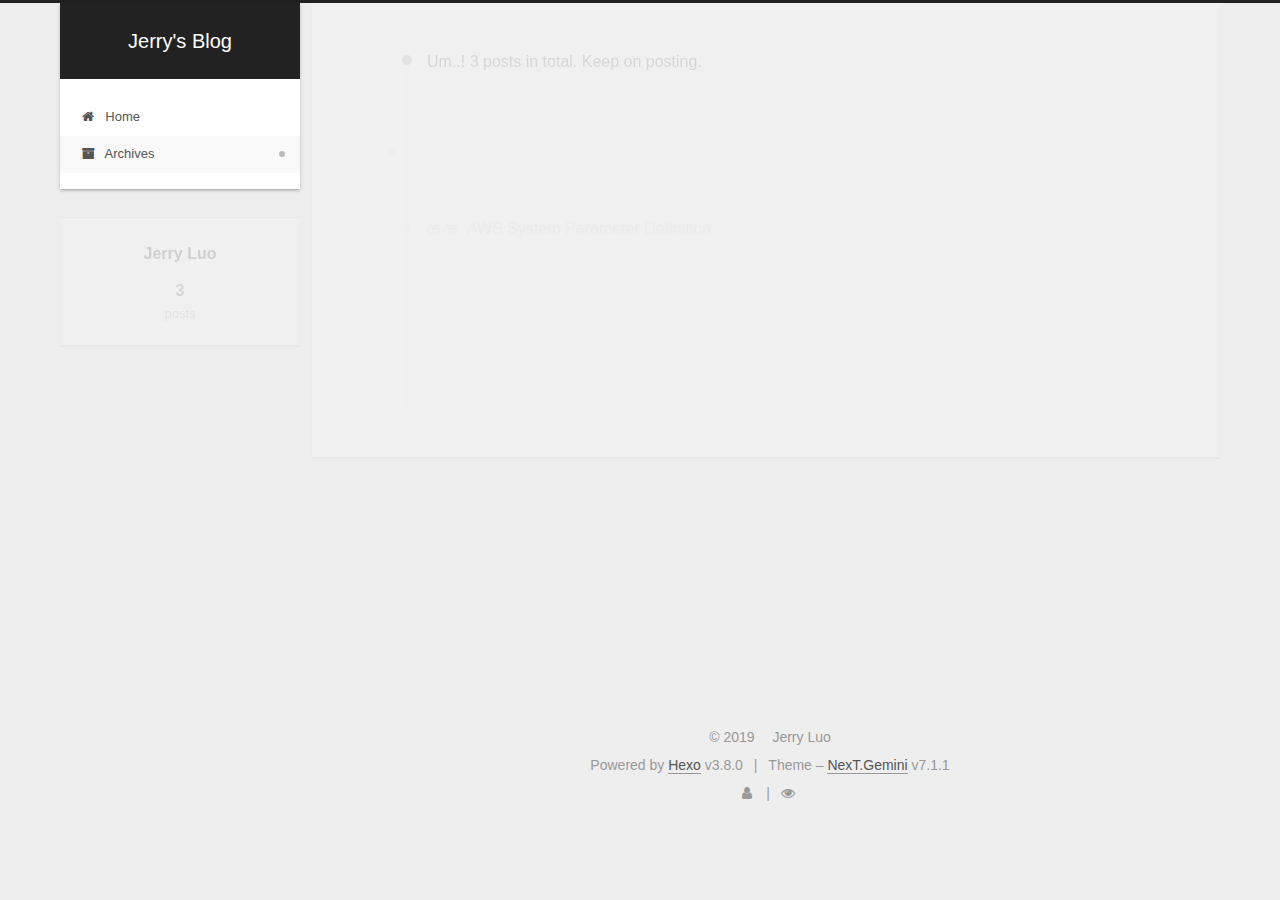
<file: archives/index.html>
<!DOCTYPE html>












  


<html class="theme-next gemini use-motion" lang>
<head><meta name="generator" content="Hexo 3.8.0">
  <meta charset="UTF-8">
<meta http-equiv="X-UA-Compatible" content="IE=edge">
<meta name="viewport" content="width=device-width, initial-scale=1, maximum-scale=2">
<meta name="theme-color" content="#222">
























<link rel="stylesheet" href="/lib/font-awesome/css/font-awesome.min.css?v=4.6.2">

<link rel="stylesheet" href="/css/main.css?v=7.1.1">


  <link rel="apple-touch-icon" sizes="180x180" href="/images/apple-touch-icon-next.png?v=7.1.1">


  <link rel="icon" type="image/png" sizes="32x32" href="/images/favicon-32x32-next.png?v=7.1.1">


  <link rel="icon" type="image/png" sizes="16x16" href="/images/favicon-16x16-next.png?v=7.1.1">


  <link rel="mask-icon" href="/images/logo.svg?v=7.1.1" color="#222">







<script id="hexo.configurations">
  var NexT = window.NexT || {};
  var CONFIG = {
    root: '/',
    scheme: 'Gemini',
    version: '7.1.1',
    sidebar: {"position":"left","display":"post","offset":12,"onmobile":false,"dimmer":false},
    back2top: true,
    back2top_sidebar: false,
    fancybox: false,
    fastclick: false,
    lazyload: false,
    tabs: true,
    motion: {"enable":true,"async":false,"transition":{"post_block":"fadeIn","post_header":"slideDownIn","post_body":"slideDownIn","coll_header":"slideLeftIn","sidebar":"slideUpIn"}},
    algolia: {
      applicationID: '',
      apiKey: '',
      indexName: '',
      hits: {"per_page":10},
      labels: {"input_placeholder":"Search for Posts","hits_empty":"We didn't find any results for the search: ${query}","hits_stats":"${hits} results found in ${time} ms"}
    }
  };
</script>


  




  <meta property="og:type" content="website">
<meta property="og:title" content="Jerry&#39;s Blog">
<meta property="og:url" content="http://yoursite.com/archives/index.html">
<meta property="og:site_name" content="Jerry&#39;s Blog">
<meta property="og:locale" content="default">
<meta name="twitter:card" content="summary">
<meta name="twitter:title" content="Jerry&#39;s Blog">





  
  
  <link rel="canonical" href="http://yoursite.com/archives/">



<script id="page.configurations">
  CONFIG.page = {
    sidebar: "",
  };
</script>

  <title>Archive | Jerry's Blog</title>
  












  <noscript>
  <style>
  .use-motion .motion-element,
  .use-motion .brand,
  .use-motion .menu-item,
  .sidebar-inner,
  .use-motion .post-block,
  .use-motion .pagination,
  .use-motion .comments,
  .use-motion .post-header,
  .use-motion .post-body,
  .use-motion .collection-title { opacity: initial; }

  .use-motion .logo,
  .use-motion .site-title,
  .use-motion .site-subtitle {
    opacity: initial;
    top: initial;
  }

  .use-motion .logo-line-before i { left: initial; }
  .use-motion .logo-line-after i { right: initial; }
  </style>
</noscript>

</head>

<body itemscope itemtype="http://schema.org/WebPage" lang="default">

  
  
    
  

  <div class="container sidebar-position-left page-archive">
    <div class="headband"></div>

    <header id="header" class="header" itemscope itemtype="http://schema.org/WPHeader">
      <div class="header-inner"><div class="site-brand-wrapper">
  <div class="site-meta">
    

    <div class="custom-logo-site-title">
      <a href="/" class="brand" rel="start">
        <span class="logo-line-before"><i></i></span>
        <span class="site-title">Jerry's Blog</span>
        <span class="logo-line-after"><i></i></span>
      </a>
    </div>
    
    
  </div>

  <div class="site-nav-toggle">
    <button aria-label="Toggle navigation bar">
      <span class="btn-bar"></span>
      <span class="btn-bar"></span>
      <span class="btn-bar"></span>
    </button>
  </div>
</div>



<nav class="site-nav">
  
    <ul id="menu" class="menu">
      
        
        
        
          
          <li class="menu-item menu-item-home">

    
    
    
      
    

    

    <a href="/" rel="section"><i class="menu-item-icon fa fa-fw fa-home"></i> <br>Home</a>

  </li>
        
        
        
          
          <li class="menu-item menu-item-archives menu-item-active">

    
    
    
      
    

    

    <a href="/archives/" rel="section"><i class="menu-item-icon fa fa-fw fa-archive"></i> <br>Archives</a>

  </li>

      
      
    </ul>
  

  

  
</nav>



  



</div>
    </header>

    


    <main id="main" class="main">
      <div class="main-inner">
        <div class="content-wrap">
          
            

    
    
      
      
    
      
      
    
    

  


          
          <div id="content" class="content">
            

  
  
  
  <div class="post-block archive">
    <div id="posts" class="posts-collapse">
      <span class="archive-move-on"></span>

      
      <span class="archive-page-counter">
        
        
        
          
        
        Um..! 3 posts in total. Keep on posting.
      </span>
      

      

        
        
        

        
          
          <div class="collection-title">
            <h1 class="archive-year" id="archive-year-2019">2019</h1>
          </div>
        
        

        

  <article class="post post-type-normal" itemscope itemtype="http://schema.org/Article">
    <header class="post-header">

      <h2 class="post-title">
        
          <a class="post-title-link" href="/2019/05/05/AWS/systempara/" itemprop="url">
            
              <span itemprop="name">AWS System Parameter Definition</span>
            
          </a>
        
      </h2>

      <div class="post-meta">
        <time class="post-time" itemprop="dateCreated" datetime="2019-05-05T19:26:49+08:00" content="2019-05-05">
          05-05
        </time>
      </div>

    </header>
  </article>



      

        
        
        

        
        

        

  <article class="post post-type-normal" itemscope itemtype="http://schema.org/Article">
    <header class="post-header">

      <h2 class="post-title">
        
          <a class="post-title-link" href="/2019/05/04/AWS/nexus/" itemprop="url">
            
              <span itemprop="name">Docker install nexus</span>
            
          </a>
        
      </h2>

      <div class="post-meta">
        <time class="post-time" itemprop="dateCreated" datetime="2019-05-04T18:47:43+08:00" content="2019-05-04">
          05-04
        </time>
      </div>

    </header>
  </article>



      

        
        
        

        
        

        

  <article class="post post-type-normal" itemscope itemtype="http://schema.org/Article">
    <header class="post-header">

      <h2 class="post-title">
        
          <a class="post-title-link" href="/2019/05/04/hello-world/" itemprop="url">
            
              <span itemprop="name">Hexo & Github to build blog</span>
            
          </a>
        
      </h2>

      <div class="post-meta">
        <time class="post-time" itemprop="dateCreated" datetime="2019-05-04T16:11:20+08:00" content="2019-05-04">
          05-04
        </time>
      </div>

    </header>
  </article>



      

    </div>
  </div>
  
  
  

  



          </div>
          

        </div>
        
          
  
  <div class="sidebar-toggle">
    <div class="sidebar-toggle-line-wrap">
      <span class="sidebar-toggle-line sidebar-toggle-line-first"></span>
      <span class="sidebar-toggle-line sidebar-toggle-line-middle"></span>
      <span class="sidebar-toggle-line sidebar-toggle-line-last"></span>
    </div>
  </div>

  <aside id="sidebar" class="sidebar">
    <div class="sidebar-inner">

      

      

      <div class="site-overview-wrap sidebar-panel sidebar-panel-active">
        <div class="site-overview">
          <div class="site-author motion-element" itemprop="author" itemscope itemtype="http://schema.org/Person">
            
              <p class="site-author-name" itemprop="name">Jerry Luo</p>
              <div class="site-description motion-element" itemprop="description"></div>
          </div>

          
            <nav class="site-state motion-element">
              
                <div class="site-state-item site-state-posts">
                
                  <a href="/archives/">
                
                    <span class="site-state-item-count">3</span>
                    <span class="site-state-item-name">posts</span>
                  </a>
                </div>
              

              

              
            </nav>
          

          

          

          

          

          
          

          
            
          
          

        </div>
      </div>

      

      

    </div>
  </aside>
  


        
      </div>
    </main>

    <footer id="footer" class="footer">
      <div class="footer-inner">
        <div class="copyright">&copy; <span itemprop="copyrightYear">2019</span>
  <span class="with-love" id="animate">
    <i class="fa fa-fa-heartbeat"></i>
  </span>
  <span class="author" itemprop="copyrightHolder">Jerry Luo</span>

  

  
</div>


  <div class="powered-by">Powered by <a href="https://hexo.io" class="theme-link" rel="noopener" target="_blank">Hexo</a> v3.8.0</div>



  <span class="post-meta-divider">|</span>



  <div class="theme-info">Theme – <a href="https://theme-next.org" class="theme-link" rel="noopener" target="_blank">NexT.Gemini</a> v7.1.1</div>




        
<div class="busuanzi-count">
  <script async src="https://busuanzi.ibruce.info/busuanzi/2.3/busuanzi.pure.mini.js"></script>

  
    <span class="post-meta-item-icon">
      <i class="fa fa-user"></i>
    </span>
    <span class="site-uv" title="Total Visitors">
      <span class="busuanzi-value" id="busuanzi_value_site_uv"></span>
    </span>
  

  
    <span class="post-meta-divider">|</span>
  

  
    <span class="post-meta-item-icon">
      <i class="fa fa-eye"></i>
    </span>
    <span class="site-pv" title="Total Views">
      <span class="busuanzi-value" id="busuanzi_value_site_pv"></span>
    </span>
  
</div>









        
      </div>
    </footer>

    
      <div class="back-to-top">
        <i class="fa fa-arrow-up"></i>
        
      </div>
    

    

    

    
  </div>

  

<script>
  if (Object.prototype.toString.call(window.Promise) !== '[object Function]') {
    window.Promise = null;
  }
</script>


























  
  <script src="/lib/jquery/index.js?v=2.1.3"></script>

  
  <script src="/lib/velocity/velocity.min.js?v=1.2.1"></script>

  
  <script src="/lib/velocity/velocity.ui.min.js?v=1.2.1"></script>


  


  <script src="/js/utils.js?v=7.1.1"></script>

  <script src="/js/motion.js?v=7.1.1"></script>



  
  


  <script src="/js/affix.js?v=7.1.1"></script>

  <script src="/js/schemes/pisces.js?v=7.1.1"></script>




  

  


  <script src="/js/next-boot.js?v=7.1.1"></script>


  

  

  

  



  




  

  

  

  

  

  

  

  

  

  

  

  

  

  

</body>
</html>
</file>
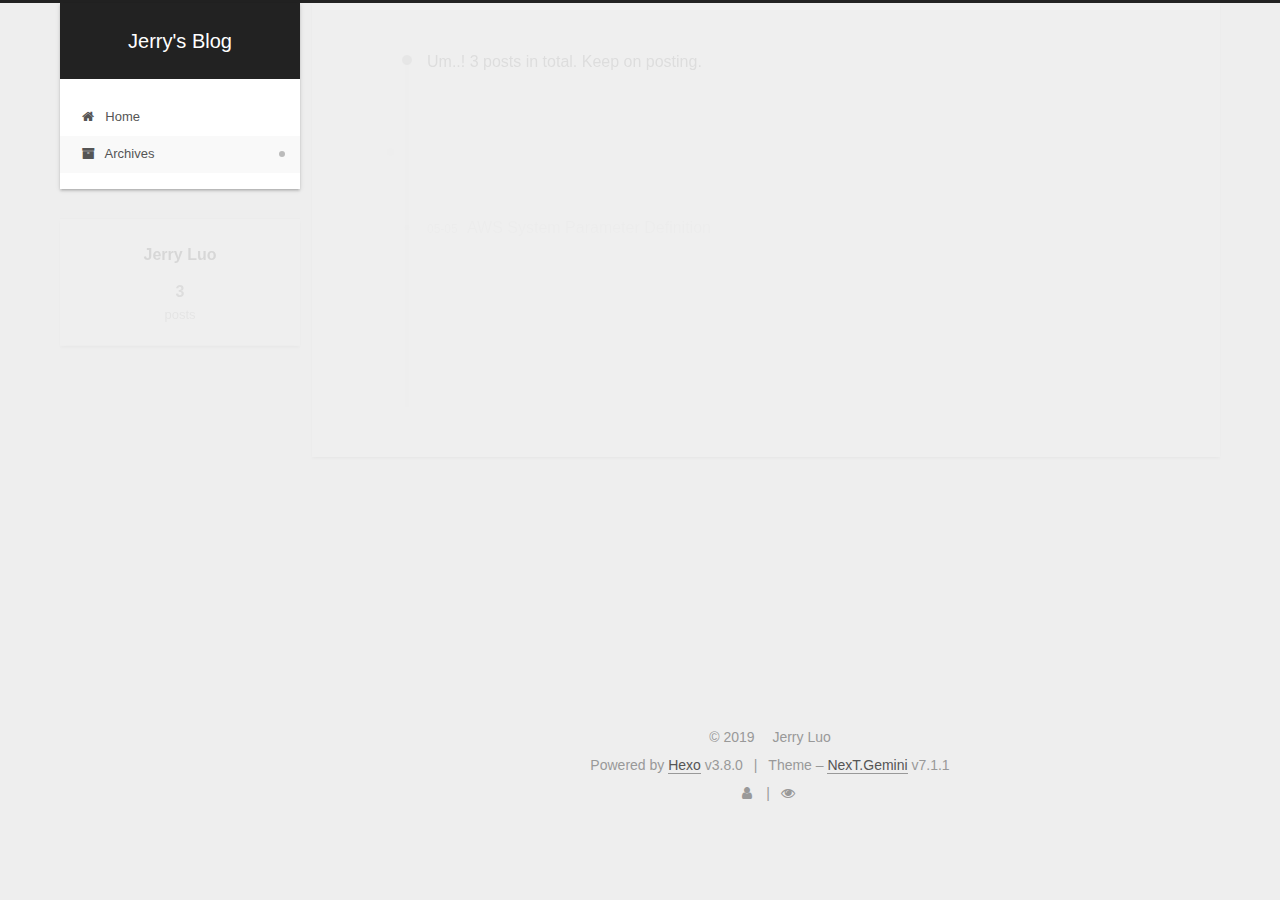
<file: archives/2019/index.html>
<!DOCTYPE html>












  


<html class="theme-next gemini use-motion" lang>
<head><meta name="generator" content="Hexo 3.8.0">
  <meta charset="UTF-8">
<meta http-equiv="X-UA-Compatible" content="IE=edge">
<meta name="viewport" content="width=device-width, initial-scale=1, maximum-scale=2">
<meta name="theme-color" content="#222">
























<link rel="stylesheet" href="/lib/font-awesome/css/font-awesome.min.css?v=4.6.2">

<link rel="stylesheet" href="/css/main.css?v=7.1.1">


  <link rel="apple-touch-icon" sizes="180x180" href="/images/apple-touch-icon-next.png?v=7.1.1">


  <link rel="icon" type="image/png" sizes="32x32" href="/images/favicon-32x32-next.png?v=7.1.1">


  <link rel="icon" type="image/png" sizes="16x16" href="/images/favicon-16x16-next.png?v=7.1.1">


  <link rel="mask-icon" href="/images/logo.svg?v=7.1.1" color="#222">







<script id="hexo.configurations">
  var NexT = window.NexT || {};
  var CONFIG = {
    root: '/',
    scheme: 'Gemini',
    version: '7.1.1',
    sidebar: {"position":"left","display":"post","offset":12,"onmobile":false,"dimmer":false},
    back2top: true,
    back2top_sidebar: false,
    fancybox: false,
    fastclick: false,
    lazyload: false,
    tabs: true,
    motion: {"enable":true,"async":false,"transition":{"post_block":"fadeIn","post_header":"slideDownIn","post_body":"slideDownIn","coll_header":"slideLeftIn","sidebar":"slideUpIn"}},
    algolia: {
      applicationID: '',
      apiKey: '',
      indexName: '',
      hits: {"per_page":10},
      labels: {"input_placeholder":"Search for Posts","hits_empty":"We didn't find any results for the search: ${query}","hits_stats":"${hits} results found in ${time} ms"}
    }
  };
</script>


  




  <meta property="og:type" content="website">
<meta property="og:title" content="Jerry&#39;s Blog">
<meta property="og:url" content="http://yoursite.com/archives/2019/index.html">
<meta property="og:site_name" content="Jerry&#39;s Blog">
<meta property="og:locale" content="default">
<meta name="twitter:card" content="summary">
<meta name="twitter:title" content="Jerry&#39;s Blog">





  
  
  <link rel="canonical" href="http://yoursite.com/archives/2019/">



<script id="page.configurations">
  CONFIG.page = {
    sidebar: "",
  };
</script>

  <title>Archive | Jerry's Blog</title>
  












  <noscript>
  <style>
  .use-motion .motion-element,
  .use-motion .brand,
  .use-motion .menu-item,
  .sidebar-inner,
  .use-motion .post-block,
  .use-motion .pagination,
  .use-motion .comments,
  .use-motion .post-header,
  .use-motion .post-body,
  .use-motion .collection-title { opacity: initial; }

  .use-motion .logo,
  .use-motion .site-title,
  .use-motion .site-subtitle {
    opacity: initial;
    top: initial;
  }

  .use-motion .logo-line-before i { left: initial; }
  .use-motion .logo-line-after i { right: initial; }
  </style>
</noscript>

</head>

<body itemscope itemtype="http://schema.org/WebPage" lang="default">

  
  
    
  

  <div class="container sidebar-position-left page-archive">
    <div class="headband"></div>

    <header id="header" class="header" itemscope itemtype="http://schema.org/WPHeader">
      <div class="header-inner"><div class="site-brand-wrapper">
  <div class="site-meta">
    

    <div class="custom-logo-site-title">
      <a href="/" class="brand" rel="start">
        <span class="logo-line-before"><i></i></span>
        <span class="site-title">Jerry's Blog</span>
        <span class="logo-line-after"><i></i></span>
      </a>
    </div>
    
    
  </div>

  <div class="site-nav-toggle">
    <button aria-label="Toggle navigation bar">
      <span class="btn-bar"></span>
      <span class="btn-bar"></span>
      <span class="btn-bar"></span>
    </button>
  </div>
</div>



<nav class="site-nav">
  
    <ul id="menu" class="menu">
      
        
        
        
          
          <li class="menu-item menu-item-home">

    
    
    
      
    

    

    <a href="/" rel="section"><i class="menu-item-icon fa fa-fw fa-home"></i> <br>Home</a>

  </li>
        
        
        
          
          <li class="menu-item menu-item-archives menu-item-active">

    
    
    
      
    

    

    <a href="/archives/" rel="section"><i class="menu-item-icon fa fa-fw fa-archive"></i> <br>Archives</a>

  </li>

      
      
    </ul>
  

  

  
</nav>



  



</div>
    </header>

    


    <main id="main" class="main">
      <div class="main-inner">
        <div class="content-wrap">
          
            

    
    
      
      
    
      
      
    
    

  


          
          <div id="content" class="content">
            

  
  
  
  <div class="post-block archive">
    <div id="posts" class="posts-collapse">
      <span class="archive-move-on"></span>

      
      <span class="archive-page-counter">
        
        
        
          
        
        Um..! 3 posts in total. Keep on posting.
      </span>
      

      

        
        
        

        
          
          <div class="collection-title">
            <h1 class="archive-year" id="archive-year-2019">2019</h1>
          </div>
        
        

        

  <article class="post post-type-normal" itemscope itemtype="http://schema.org/Article">
    <header class="post-header">

      <h2 class="post-title">
        
          <a class="post-title-link" href="/2019/05/05/AWS/systempara/" itemprop="url">
            
              <span itemprop="name">AWS System Parameter Definition</span>
            
          </a>
        
      </h2>

      <div class="post-meta">
        <time class="post-time" itemprop="dateCreated" datetime="2019-05-05T19:26:49+08:00" content="2019-05-05">
          05-05
        </time>
      </div>

    </header>
  </article>



      

        
        
        

        
        

        

  <article class="post post-type-normal" itemscope itemtype="http://schema.org/Article">
    <header class="post-header">

      <h2 class="post-title">
        
          <a class="post-title-link" href="/2019/05/04/AWS/nexus/" itemprop="url">
            
              <span itemprop="name">Docker install nexus</span>
            
          </a>
        
      </h2>

      <div class="post-meta">
        <time class="post-time" itemprop="dateCreated" datetime="2019-05-04T18:47:43+08:00" content="2019-05-04">
          05-04
        </time>
      </div>

    </header>
  </article>



      

        
        
        

        
        

        

  <article class="post post-type-normal" itemscope itemtype="http://schema.org/Article">
    <header class="post-header">

      <h2 class="post-title">
        
          <a class="post-title-link" href="/2019/05/04/hello-world/" itemprop="url">
            
              <span itemprop="name">Hexo & Github to build blog</span>
            
          </a>
        
      </h2>

      <div class="post-meta">
        <time class="post-time" itemprop="dateCreated" datetime="2019-05-04T16:11:20+08:00" content="2019-05-04">
          05-04
        </time>
      </div>

    </header>
  </article>



      

    </div>
  </div>
  
  
  

  



          </div>
          

        </div>
        
          
  
  <div class="sidebar-toggle">
    <div class="sidebar-toggle-line-wrap">
      <span class="sidebar-toggle-line sidebar-toggle-line-first"></span>
      <span class="sidebar-toggle-line sidebar-toggle-line-middle"></span>
      <span class="sidebar-toggle-line sidebar-toggle-line-last"></span>
    </div>
  </div>

  <aside id="sidebar" class="sidebar">
    <div class="sidebar-inner">

      

      

      <div class="site-overview-wrap sidebar-panel sidebar-panel-active">
        <div class="site-overview">
          <div class="site-author motion-element" itemprop="author" itemscope itemtype="http://schema.org/Person">
            
              <p class="site-author-name" itemprop="name">Jerry Luo</p>
              <div class="site-description motion-element" itemprop="description"></div>
          </div>

          
            <nav class="site-state motion-element">
              
                <div class="site-state-item site-state-posts">
                
                  <a href="/archives/">
                
                    <span class="site-state-item-count">3</span>
                    <span class="site-state-item-name">posts</span>
                  </a>
                </div>
              

              

              
            </nav>
          

          

          

          

          

          
          

          
            
          
          

        </div>
      </div>

      

      

    </div>
  </aside>
  


        
      </div>
    </main>

    <footer id="footer" class="footer">
      <div class="footer-inner">
        <div class="copyright">&copy; <span itemprop="copyrightYear">2019</span>
  <span class="with-love" id="animate">
    <i class="fa fa-fa-heartbeat"></i>
  </span>
  <span class="author" itemprop="copyrightHolder">Jerry Luo</span>

  

  
</div>


  <div class="powered-by">Powered by <a href="https://hexo.io" class="theme-link" rel="noopener" target="_blank">Hexo</a> v3.8.0</div>



  <span class="post-meta-divider">|</span>



  <div class="theme-info">Theme – <a href="https://theme-next.org" class="theme-link" rel="noopener" target="_blank">NexT.Gemini</a> v7.1.1</div>




        
<div class="busuanzi-count">
  <script async src="https://busuanzi.ibruce.info/busuanzi/2.3/busuanzi.pure.mini.js"></script>

  
    <span class="post-meta-item-icon">
      <i class="fa fa-user"></i>
    </span>
    <span class="site-uv" title="Total Visitors">
      <span class="busuanzi-value" id="busuanzi_value_site_uv"></span>
    </span>
  

  
    <span class="post-meta-divider">|</span>
  

  
    <span class="post-meta-item-icon">
      <i class="fa fa-eye"></i>
    </span>
    <span class="site-pv" title="Total Views">
      <span class="busuanzi-value" id="busuanzi_value_site_pv"></span>
    </span>
  
</div>









        
      </div>
    </footer>

    
      <div class="back-to-top">
        <i class="fa fa-arrow-up"></i>
        
      </div>
    

    

    

    
  </div>

  

<script>
  if (Object.prototype.toString.call(window.Promise) !== '[object Function]') {
    window.Promise = null;
  }
</script>


























  
  <script src="/lib/jquery/index.js?v=2.1.3"></script>

  
  <script src="/lib/velocity/velocity.min.js?v=1.2.1"></script>

  
  <script src="/lib/velocity/velocity.ui.min.js?v=1.2.1"></script>


  


  <script src="/js/utils.js?v=7.1.1"></script>

  <script src="/js/motion.js?v=7.1.1"></script>



  
  


  <script src="/js/affix.js?v=7.1.1"></script>

  <script src="/js/schemes/pisces.js?v=7.1.1"></script>




  

  


  <script src="/js/next-boot.js?v=7.1.1"></script>


  

  

  

  



  




  

  

  

  

  

  

  

  

  

  

  

  

  

  

</body>
</html>
</file>
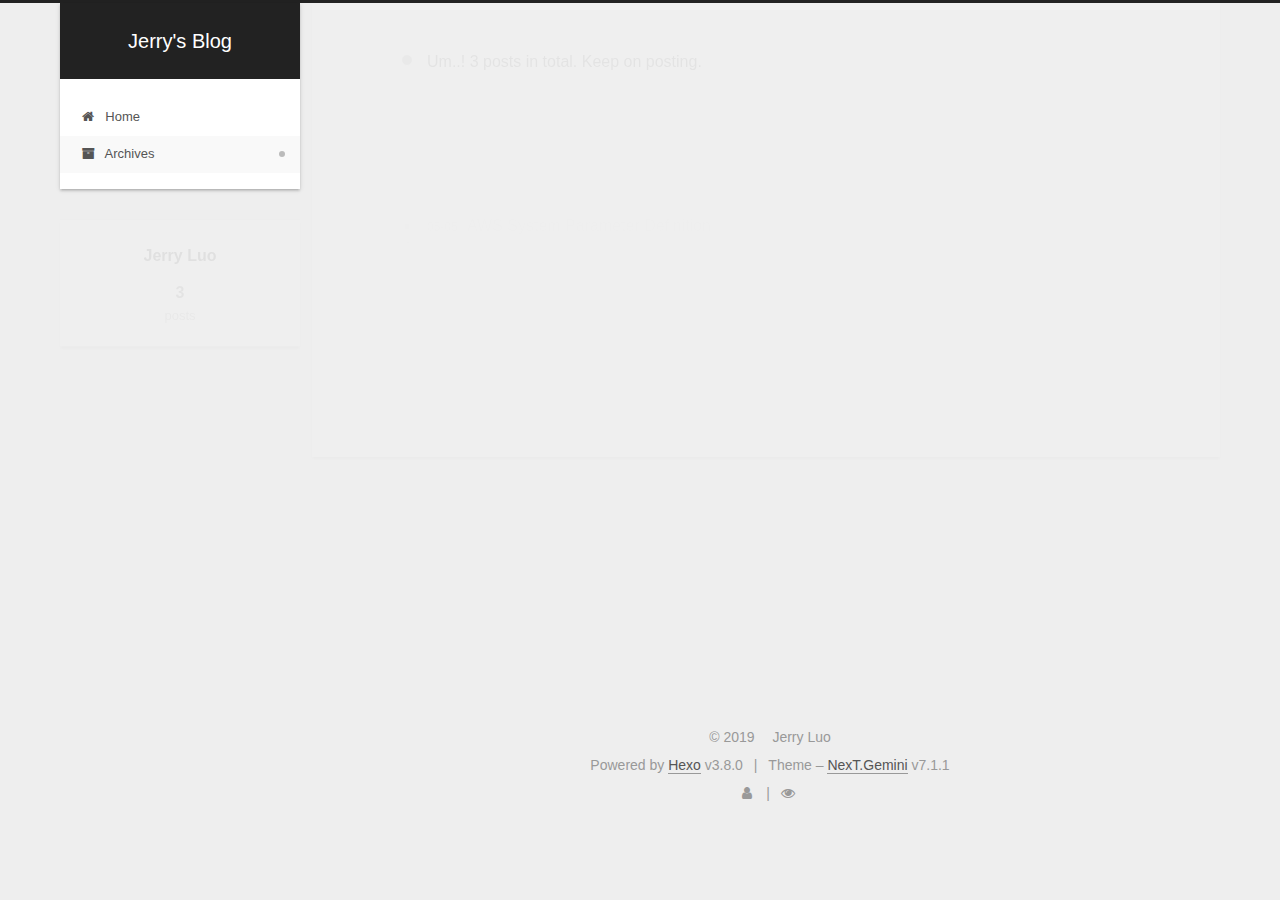
<file: archives/2019/05/index.html>
<!DOCTYPE html>












  


<html class="theme-next gemini use-motion" lang>
<head><meta name="generator" content="Hexo 3.8.0">
  <meta charset="UTF-8">
<meta http-equiv="X-UA-Compatible" content="IE=edge">
<meta name="viewport" content="width=device-width, initial-scale=1, maximum-scale=2">
<meta name="theme-color" content="#222">
























<link rel="stylesheet" href="/lib/font-awesome/css/font-awesome.min.css?v=4.6.2">

<link rel="stylesheet" href="/css/main.css?v=7.1.1">


  <link rel="apple-touch-icon" sizes="180x180" href="/images/apple-touch-icon-next.png?v=7.1.1">


  <link rel="icon" type="image/png" sizes="32x32" href="/images/favicon-32x32-next.png?v=7.1.1">


  <link rel="icon" type="image/png" sizes="16x16" href="/images/favicon-16x16-next.png?v=7.1.1">


  <link rel="mask-icon" href="/images/logo.svg?v=7.1.1" color="#222">







<script id="hexo.configurations">
  var NexT = window.NexT || {};
  var CONFIG = {
    root: '/',
    scheme: 'Gemini',
    version: '7.1.1',
    sidebar: {"position":"left","display":"post","offset":12,"onmobile":false,"dimmer":false},
    back2top: true,
    back2top_sidebar: false,
    fancybox: false,
    fastclick: false,
    lazyload: false,
    tabs: true,
    motion: {"enable":true,"async":false,"transition":{"post_block":"fadeIn","post_header":"slideDownIn","post_body":"slideDownIn","coll_header":"slideLeftIn","sidebar":"slideUpIn"}},
    algolia: {
      applicationID: '',
      apiKey: '',
      indexName: '',
      hits: {"per_page":10},
      labels: {"input_placeholder":"Search for Posts","hits_empty":"We didn't find any results for the search: ${query}","hits_stats":"${hits} results found in ${time} ms"}
    }
  };
</script>


  




  <meta property="og:type" content="website">
<meta property="og:title" content="Jerry&#39;s Blog">
<meta property="og:url" content="http://yoursite.com/archives/2019/05/index.html">
<meta property="og:site_name" content="Jerry&#39;s Blog">
<meta property="og:locale" content="default">
<meta name="twitter:card" content="summary">
<meta name="twitter:title" content="Jerry&#39;s Blog">





  
  
  <link rel="canonical" href="http://yoursite.com/archives/2019/05/">



<script id="page.configurations">
  CONFIG.page = {
    sidebar: "",
  };
</script>

  <title>Archive | Jerry's Blog</title>
  












  <noscript>
  <style>
  .use-motion .motion-element,
  .use-motion .brand,
  .use-motion .menu-item,
  .sidebar-inner,
  .use-motion .post-block,
  .use-motion .pagination,
  .use-motion .comments,
  .use-motion .post-header,
  .use-motion .post-body,
  .use-motion .collection-title { opacity: initial; }

  .use-motion .logo,
  .use-motion .site-title,
  .use-motion .site-subtitle {
    opacity: initial;
    top: initial;
  }

  .use-motion .logo-line-before i { left: initial; }
  .use-motion .logo-line-after i { right: initial; }
  </style>
</noscript>

</head>

<body itemscope itemtype="http://schema.org/WebPage" lang="default">

  
  
    
  

  <div class="container sidebar-position-left page-archive">
    <div class="headband"></div>

    <header id="header" class="header" itemscope itemtype="http://schema.org/WPHeader">
      <div class="header-inner"><div class="site-brand-wrapper">
  <div class="site-meta">
    

    <div class="custom-logo-site-title">
      <a href="/" class="brand" rel="start">
        <span class="logo-line-before"><i></i></span>
        <span class="site-title">Jerry's Blog</span>
        <span class="logo-line-after"><i></i></span>
      </a>
    </div>
    
    
  </div>

  <div class="site-nav-toggle">
    <button aria-label="Toggle navigation bar">
      <span class="btn-bar"></span>
      <span class="btn-bar"></span>
      <span class="btn-bar"></span>
    </button>
  </div>
</div>



<nav class="site-nav">
  
    <ul id="menu" class="menu">
      
        
        
        
          
          <li class="menu-item menu-item-home">

    
    
    
      
    

    

    <a href="/" rel="section"><i class="menu-item-icon fa fa-fw fa-home"></i> <br>Home</a>

  </li>
        
        
        
          
          <li class="menu-item menu-item-archives menu-item-active">

    
    
    
      
    

    

    <a href="/archives/" rel="section"><i class="menu-item-icon fa fa-fw fa-archive"></i> <br>Archives</a>

  </li>

      
      
    </ul>
  

  

  
</nav>



  



</div>
    </header>

    


    <main id="main" class="main">
      <div class="main-inner">
        <div class="content-wrap">
          
            

    
    
      
      
    
      
      
    
    

  


          
          <div id="content" class="content">
            

  
  
  
  <div class="post-block archive">
    <div id="posts" class="posts-collapse">
      <span class="archive-move-on"></span>

      
      <span class="archive-page-counter">
        
        
        
          
        
        Um..! 3 posts in total. Keep on posting.
      </span>
      

      

        
        
        

        
          
          <div class="collection-title">
            <h1 class="archive-year" id="archive-year-2019">2019</h1>
          </div>
        
        

        

  <article class="post post-type-normal" itemscope itemtype="http://schema.org/Article">
    <header class="post-header">

      <h2 class="post-title">
        
          <a class="post-title-link" href="/2019/05/05/AWS/systempara/" itemprop="url">
            
              <span itemprop="name">AWS System Parameter Definition</span>
            
          </a>
        
      </h2>

      <div class="post-meta">
        <time class="post-time" itemprop="dateCreated" datetime="2019-05-05T19:26:49+08:00" content="2019-05-05">
          05-05
        </time>
      </div>

    </header>
  </article>



      

        
        
        

        
        

        

  <article class="post post-type-normal" itemscope itemtype="http://schema.org/Article">
    <header class="post-header">

      <h2 class="post-title">
        
          <a class="post-title-link" href="/2019/05/04/AWS/nexus/" itemprop="url">
            
              <span itemprop="name">Docker install nexus</span>
            
          </a>
        
      </h2>

      <div class="post-meta">
        <time class="post-time" itemprop="dateCreated" datetime="2019-05-04T18:47:43+08:00" content="2019-05-04">
          05-04
        </time>
      </div>

    </header>
  </article>



      

        
        
        

        
        

        

  <article class="post post-type-normal" itemscope itemtype="http://schema.org/Article">
    <header class="post-header">

      <h2 class="post-title">
        
          <a class="post-title-link" href="/2019/05/04/hello-world/" itemprop="url">
            
              <span itemprop="name">Hexo & Github to build blog</span>
            
          </a>
        
      </h2>

      <div class="post-meta">
        <time class="post-time" itemprop="dateCreated" datetime="2019-05-04T16:11:20+08:00" content="2019-05-04">
          05-04
        </time>
      </div>

    </header>
  </article>



      

    </div>
  </div>
  
  
  

  



          </div>
          

        </div>
        
          
  
  <div class="sidebar-toggle">
    <div class="sidebar-toggle-line-wrap">
      <span class="sidebar-toggle-line sidebar-toggle-line-first"></span>
      <span class="sidebar-toggle-line sidebar-toggle-line-middle"></span>
      <span class="sidebar-toggle-line sidebar-toggle-line-last"></span>
    </div>
  </div>

  <aside id="sidebar" class="sidebar">
    <div class="sidebar-inner">

      

      

      <div class="site-overview-wrap sidebar-panel sidebar-panel-active">
        <div class="site-overview">
          <div class="site-author motion-element" itemprop="author" itemscope itemtype="http://schema.org/Person">
            
              <p class="site-author-name" itemprop="name">Jerry Luo</p>
              <div class="site-description motion-element" itemprop="description"></div>
          </div>

          
            <nav class="site-state motion-element">
              
                <div class="site-state-item site-state-posts">
                
                  <a href="/archives/">
                
                    <span class="site-state-item-count">3</span>
                    <span class="site-state-item-name">posts</span>
                  </a>
                </div>
              

              

              
            </nav>
          

          

          

          

          

          
          

          
            
          
          

        </div>
      </div>

      

      

    </div>
  </aside>
  


        
      </div>
    </main>

    <footer id="footer" class="footer">
      <div class="footer-inner">
        <div class="copyright">&copy; <span itemprop="copyrightYear">2019</span>
  <span class="with-love" id="animate">
    <i class="fa fa-fa-heartbeat"></i>
  </span>
  <span class="author" itemprop="copyrightHolder">Jerry Luo</span>

  

  
</div>


  <div class="powered-by">Powered by <a href="https://hexo.io" class="theme-link" rel="noopener" target="_blank">Hexo</a> v3.8.0</div>



  <span class="post-meta-divider">|</span>



  <div class="theme-info">Theme – <a href="https://theme-next.org" class="theme-link" rel="noopener" target="_blank">NexT.Gemini</a> v7.1.1</div>




        
<div class="busuanzi-count">
  <script async src="https://busuanzi.ibruce.info/busuanzi/2.3/busuanzi.pure.mini.js"></script>

  
    <span class="post-meta-item-icon">
      <i class="fa fa-user"></i>
    </span>
    <span class="site-uv" title="Total Visitors">
      <span class="busuanzi-value" id="busuanzi_value_site_uv"></span>
    </span>
  

  
    <span class="post-meta-divider">|</span>
  

  
    <span class="post-meta-item-icon">
      <i class="fa fa-eye"></i>
    </span>
    <span class="site-pv" title="Total Views">
      <span class="busuanzi-value" id="busuanzi_value_site_pv"></span>
    </span>
  
</div>









        
      </div>
    </footer>

    
      <div class="back-to-top">
        <i class="fa fa-arrow-up"></i>
        
      </div>
    

    

    

    
  </div>

  

<script>
  if (Object.prototype.toString.call(window.Promise) !== '[object Function]') {
    window.Promise = null;
  }
</script>


























  
  <script src="/lib/jquery/index.js?v=2.1.3"></script>

  
  <script src="/lib/velocity/velocity.min.js?v=1.2.1"></script>

  
  <script src="/lib/velocity/velocity.ui.min.js?v=1.2.1"></script>


  


  <script src="/js/utils.js?v=7.1.1"></script>

  <script src="/js/motion.js?v=7.1.1"></script>



  
  


  <script src="/js/affix.js?v=7.1.1"></script>

  <script src="/js/schemes/pisces.js?v=7.1.1"></script>




  

  


  <script src="/js/next-boot.js?v=7.1.1"></script>


  

  

  

  



  




  

  

  

  

  

  

  

  

  

  

  

  

  

  

</body>
</html>
</file>
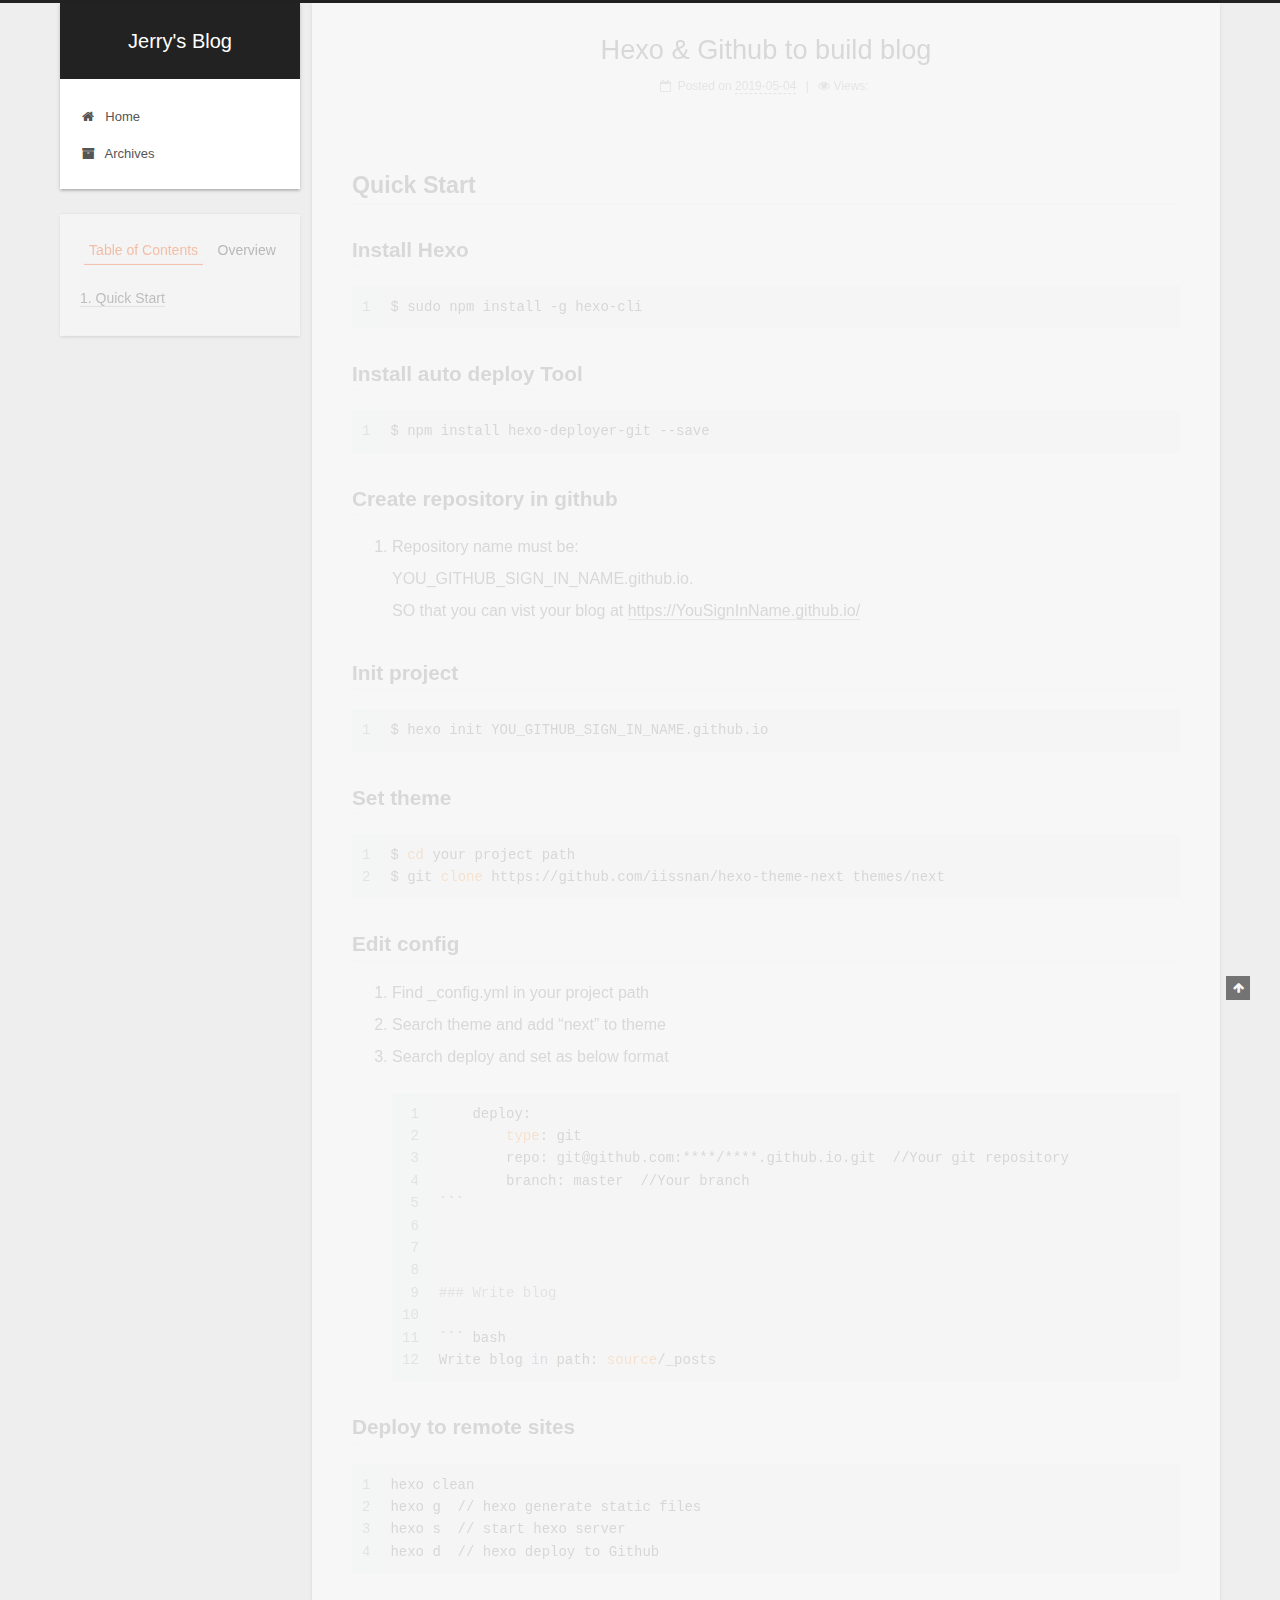
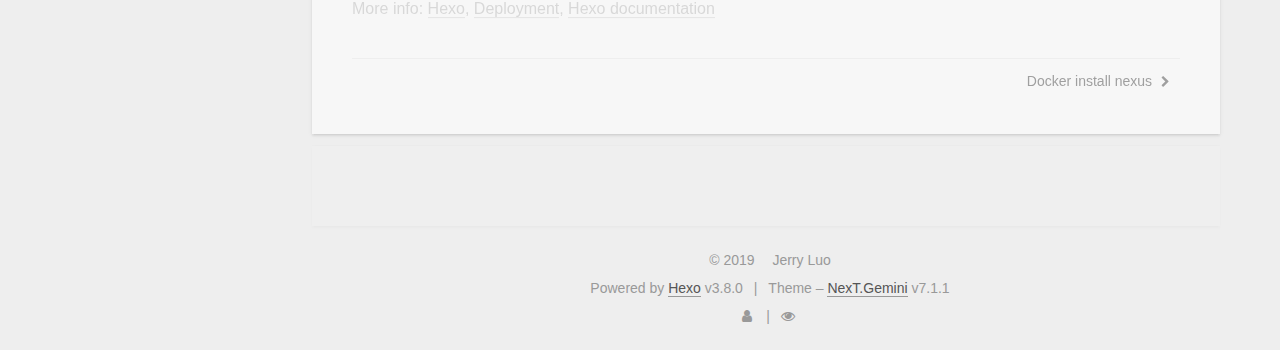
<file: 2019/05/04/hello-world/index.html>
<!DOCTYPE html>












  


<html class="theme-next gemini use-motion" lang>
<head><meta name="generator" content="Hexo 3.8.0">
  <meta charset="UTF-8">
<meta http-equiv="X-UA-Compatible" content="IE=edge">
<meta name="viewport" content="width=device-width, initial-scale=1, maximum-scale=2">
<meta name="theme-color" content="#222">
























<link rel="stylesheet" href="/lib/font-awesome/css/font-awesome.min.css?v=4.6.2">

<link rel="stylesheet" href="/css/main.css?v=7.1.1">


  <link rel="apple-touch-icon" sizes="180x180" href="/images/apple-touch-icon-next.png?v=7.1.1">


  <link rel="icon" type="image/png" sizes="32x32" href="/images/favicon-32x32-next.png?v=7.1.1">


  <link rel="icon" type="image/png" sizes="16x16" href="/images/favicon-16x16-next.png?v=7.1.1">


  <link rel="mask-icon" href="/images/logo.svg?v=7.1.1" color="#222">







<script id="hexo.configurations">
  var NexT = window.NexT || {};
  var CONFIG = {
    root: '/',
    scheme: 'Gemini',
    version: '7.1.1',
    sidebar: {"position":"left","display":"post","offset":12,"onmobile":false,"dimmer":false},
    back2top: true,
    back2top_sidebar: false,
    fancybox: false,
    fastclick: false,
    lazyload: false,
    tabs: true,
    motion: {"enable":true,"async":false,"transition":{"post_block":"fadeIn","post_header":"slideDownIn","post_body":"slideDownIn","coll_header":"slideLeftIn","sidebar":"slideUpIn"}},
    algolia: {
      applicationID: '',
      apiKey: '',
      indexName: '',
      hits: {"per_page":10},
      labels: {"input_placeholder":"Search for Posts","hits_empty":"We didn't find any results for the search: ${query}","hits_stats":"${hits} results found in ${time} ms"}
    }
  };
</script>


  




  <meta name="description" content="Quick StartInstall Hexo1$ sudo npm install -g hexo-cli Install auto deploy Tool1$ npm install hexo-deployer-git --save Create repository in github Repository name must be:YOU_GITHUB_SIGN_IN_NAME.githu">
<meta property="og:type" content="article">
<meta property="og:title" content="Hexo &amp; Github to build blog">
<meta property="og:url" content="http://yoursite.com/2019/05/04/hello-world/index.html">
<meta property="og:site_name" content="Jerry&#39;s Blog">
<meta property="og:description" content="Quick StartInstall Hexo1$ sudo npm install -g hexo-cli Install auto deploy Tool1$ npm install hexo-deployer-git --save Create repository in github Repository name must be:YOU_GITHUB_SIGN_IN_NAME.githu">
<meta property="og:locale" content="default">
<meta property="og:updated_time" content="2019-05-04T11:23:15.593Z">
<meta name="twitter:card" content="summary">
<meta name="twitter:title" content="Hexo &amp; Github to build blog">
<meta name="twitter:description" content="Quick StartInstall Hexo1$ sudo npm install -g hexo-cli Install auto deploy Tool1$ npm install hexo-deployer-git --save Create repository in github Repository name must be:YOU_GITHUB_SIGN_IN_NAME.githu">





  
  
  <link rel="canonical" href="http://yoursite.com/2019/05/04/hello-world/">



<script id="page.configurations">
  CONFIG.page = {
    sidebar: "",
  };
</script>

  <title>Hexo & Github to build blog | Jerry's Blog</title>
  












  <noscript>
  <style>
  .use-motion .motion-element,
  .use-motion .brand,
  .use-motion .menu-item,
  .sidebar-inner,
  .use-motion .post-block,
  .use-motion .pagination,
  .use-motion .comments,
  .use-motion .post-header,
  .use-motion .post-body,
  .use-motion .collection-title { opacity: initial; }

  .use-motion .logo,
  .use-motion .site-title,
  .use-motion .site-subtitle {
    opacity: initial;
    top: initial;
  }

  .use-motion .logo-line-before i { left: initial; }
  .use-motion .logo-line-after i { right: initial; }
  </style>
</noscript>

</head>

<body itemscope itemtype="http://schema.org/WebPage" lang="default">

  
  
    
  

  <div class="container sidebar-position-left page-post-detail">
    <div class="headband"></div>

    <header id="header" class="header" itemscope itemtype="http://schema.org/WPHeader">
      <div class="header-inner"><div class="site-brand-wrapper">
  <div class="site-meta">
    

    <div class="custom-logo-site-title">
      <a href="/" class="brand" rel="start">
        <span class="logo-line-before"><i></i></span>
        <span class="site-title">Jerry's Blog</span>
        <span class="logo-line-after"><i></i></span>
      </a>
    </div>
    
    
  </div>

  <div class="site-nav-toggle">
    <button aria-label="Toggle navigation bar">
      <span class="btn-bar"></span>
      <span class="btn-bar"></span>
      <span class="btn-bar"></span>
    </button>
  </div>
</div>



<nav class="site-nav">
  
    <ul id="menu" class="menu">
      
        
        
        
          
          <li class="menu-item menu-item-home">

    
    
    
      
    

    

    <a href="/" rel="section"><i class="menu-item-icon fa fa-fw fa-home"></i> <br>Home</a>

  </li>
        
        
        
          
          <li class="menu-item menu-item-archives">

    
    
    
      
    

    

    <a href="/archives/" rel="section"><i class="menu-item-icon fa fa-fw fa-archive"></i> <br>Archives</a>

  </li>

      
      
    </ul>
  

  

  
</nav>



  



</div>
    </header>

    


    <main id="main" class="main">
      <div class="main-inner">
        <div class="content-wrap">
          
            

          
          <div id="content" class="content">
            

  <div id="posts" class="posts-expand">
    

  

  
  
  

  

  <article class="post post-type-normal" itemscope itemtype="http://schema.org/Article">
  
  
  
  <div class="post-block">
    <link itemprop="mainEntityOfPage" href="http://yoursite.com/2019/05/04/hello-world/">

    <span hidden itemprop="author" itemscope itemtype="http://schema.org/Person">
      <meta itemprop="name" content="Jerry Luo">
      <meta itemprop="description" content>
      <meta itemprop="image" content="/images/avatar.gif">
    </span>

    <span hidden itemprop="publisher" itemscope itemtype="http://schema.org/Organization">
      <meta itemprop="name" content="Jerry's Blog">
    </span>

    
      <header class="post-header">

        
        
          <h1 class="post-title" itemprop="name headline">Hexo & Github to build blog

              
            
          </h1>
        

        <div class="post-meta">
          <span class="post-time">

            
            
            

            
              <span class="post-meta-item-icon">
                <i class="fa fa-calendar-o"></i>
              </span>
              
                <span class="post-meta-item-text">Posted on</span>
              

              
                
              

              <time title="Created: 2019-05-04 16:11:20 / Modified: 19:23:15" itemprop="dateCreated datePublished" datetime="2019-05-04T16:11:20+08:00">2019-05-04</time>
            

            
              

              
            
          </span>

          

          
            
            
          

          
          

          
            <span class="post-meta-divider">|</span>
            <span class="post-meta-item-icon">
            <i class="fa fa-eye"></i>
             Views:  
            <span class="busuanzi-value" id="busuanzi_value_page_pv"></span>
            </span>
          

          

          

        </div>
      </header>
    

    
    
    
    <div class="post-body" itemprop="articleBody">

      
      

      
        <h2 id="Quick-Start"><a href="#Quick-Start" class="headerlink" title="Quick Start"></a>Quick Start</h2><h3 id="Install-Hexo"><a href="#Install-Hexo" class="headerlink" title="Install Hexo"></a>Install Hexo</h3><figure class="highlight bash"><table><tr><td class="gutter"><pre><span class="line">1</span><br></pre></td><td class="code"><pre><span class="line">$ sudo npm install -g hexo-cli</span><br></pre></td></tr></table></figure>
<h3 id="Install-auto-deploy-Tool"><a href="#Install-auto-deploy-Tool" class="headerlink" title="Install auto deploy Tool"></a>Install auto deploy Tool</h3><figure class="highlight bash"><table><tr><td class="gutter"><pre><span class="line">1</span><br></pre></td><td class="code"><pre><span class="line">$ npm install hexo-deployer-git --save</span><br></pre></td></tr></table></figure>
<h3 id="Create-repository-in-github"><a href="#Create-repository-in-github" class="headerlink" title="Create repository in github"></a>Create repository in github</h3><ol>
<li>Repository name must be:<br>YOU_GITHUB_SIGN_IN_NAME.github.io.<br>SO that you can vist your blog at <a href="https://YouSignInName.github.io/" target="_blank" rel="noopener">https://YouSignInName.github.io/</a></li>
</ol>
<h3 id="Init-project"><a href="#Init-project" class="headerlink" title="Init project"></a>Init project</h3><figure class="highlight bash"><table><tr><td class="gutter"><pre><span class="line">1</span><br></pre></td><td class="code"><pre><span class="line">$ hexo init YOU_GITHUB_SIGN_IN_NAME.github.io</span><br></pre></td></tr></table></figure>
<h3 id="Set-theme"><a href="#Set-theme" class="headerlink" title="Set theme"></a>Set theme</h3><figure class="highlight bash"><table><tr><td class="gutter"><pre><span class="line">1</span><br><span class="line">2</span><br></pre></td><td class="code"><pre><span class="line">$ <span class="built_in">cd</span> your project path</span><br><span class="line">$ git <span class="built_in">clone</span> https://github.com/iissnan/hexo-theme-next themes/next</span><br></pre></td></tr></table></figure>
<h3 id="Edit-config"><a href="#Edit-config" class="headerlink" title="Edit config"></a>Edit config</h3><ol>
<li>Find _config.yml in your project path</li>
<li>Search theme and add “next” to theme</li>
<li>Search deploy and set as below format<figure class="highlight bash"><table><tr><td class="gutter"><pre><span class="line">1</span><br><span class="line">2</span><br><span class="line">3</span><br><span class="line">4</span><br><span class="line">5</span><br><span class="line">6</span><br><span class="line">7</span><br><span class="line">8</span><br><span class="line">9</span><br><span class="line">10</span><br><span class="line">11</span><br><span class="line">12</span><br></pre></td><td class="code"><pre><span class="line">    deploy: </span><br><span class="line">        <span class="built_in">type</span>: git  </span><br><span class="line">        repo: git@github.com:****/****.github.io.git  //Your git repository</span><br><span class="line">        branch: master  //Your branch</span><br><span class="line">```    </span><br><span class="line"></span><br><span class="line"></span><br><span class="line"></span><br><span class="line"><span class="comment">### Write blog</span></span><br><span class="line"></span><br><span class="line">``` bash</span><br><span class="line">Write blog <span class="keyword">in</span> path: <span class="built_in">source</span>/_posts</span><br></pre></td></tr></table></figure>
</li>
</ol>
<h3 id="Deploy-to-remote-sites"><a href="#Deploy-to-remote-sites" class="headerlink" title="Deploy to remote sites"></a>Deploy to remote sites</h3><figure class="highlight bash"><table><tr><td class="gutter"><pre><span class="line">1</span><br><span class="line">2</span><br><span class="line">3</span><br><span class="line">4</span><br></pre></td><td class="code"><pre><span class="line">hexo clean  </span><br><span class="line">hexo g  // hexo generate static files</span><br><span class="line">hexo s  // start hexo server</span><br><span class="line">hexo d  // hexo deploy to Github</span><br></pre></td></tr></table></figure>
<p>More info: <a href="https://hexo.io/" target="_blank" rel="noopener">Hexo</a>, <a href="https://hexo.io/docs/deployment.html" target="_blank" rel="noopener">Deployment</a>, <a href="https://hexo.io/docs/" target="_blank" rel="noopener">Hexo documentation</a></p>

      
    </div>

    

    
    
    

    

    
      
    
    

    

    <footer class="post-footer">
      

      
      
      

      
        <div class="post-nav">
          <div class="post-nav-next post-nav-item">
            
          </div>

          <span class="post-nav-divider"></span>

          <div class="post-nav-prev post-nav-item">
            
              <a href="/2019/05/04/AWS/nexus/" rel="prev" title="Docker install nexus">
                Docker install nexus <i class="fa fa-chevron-right"></i>
              </a>
            
          </div>
        </div>
      

      
      
    </footer>
  </div>
  
  
  
  </article>


  </div>


          </div>
          

  
    <div class="comments" id="comments">
      <div id="lv-container" data-id="city" data-uid="MTAyMC80NDA4MC8yMDYxNQ=="></div>
    </div>

  



        </div>
        
          
  
  <div class="sidebar-toggle">
    <div class="sidebar-toggle-line-wrap">
      <span class="sidebar-toggle-line sidebar-toggle-line-first"></span>
      <span class="sidebar-toggle-line sidebar-toggle-line-middle"></span>
      <span class="sidebar-toggle-line sidebar-toggle-line-last"></span>
    </div>
  </div>

  <aside id="sidebar" class="sidebar">
    <div class="sidebar-inner">

      

      
        <ul class="sidebar-nav motion-element">
          <li class="sidebar-nav-toc sidebar-nav-active" data-target="post-toc-wrap">
            Table of Contents
          </li>
          <li class="sidebar-nav-overview" data-target="site-overview-wrap">
            Overview
          </li>
        </ul>
      

      <div class="site-overview-wrap sidebar-panel">
        <div class="site-overview">
          <div class="site-author motion-element" itemprop="author" itemscope itemtype="http://schema.org/Person">
            
              <p class="site-author-name" itemprop="name">Jerry Luo</p>
              <div class="site-description motion-element" itemprop="description"></div>
          </div>

          
            <nav class="site-state motion-element">
              
                <div class="site-state-item site-state-posts">
                
                  <a href="/archives/">
                
                    <span class="site-state-item-count">3</span>
                    <span class="site-state-item-name">posts</span>
                  </a>
                </div>
              

              

              
            </nav>
          

          

          

          

          

          
          

          
            
          
          

        </div>
      </div>

      
      <!--noindex-->
        <div class="post-toc-wrap motion-element sidebar-panel sidebar-panel-active">
          <div class="post-toc">

            
            
            
            

            
              <div class="post-toc-content"><ol class="nav"><li class="nav-item nav-level-2"><a class="nav-link" href="#Quick-Start"><span class="nav-number">1.</span> <span class="nav-text">Quick Start</span></a><ol class="nav-child"><li class="nav-item nav-level-3"><a class="nav-link" href="#Install-Hexo"><span class="nav-number">1.1.</span> <span class="nav-text">Install Hexo</span></a></li><li class="nav-item nav-level-3"><a class="nav-link" href="#Install-auto-deploy-Tool"><span class="nav-number">1.2.</span> <span class="nav-text">Install auto deploy Tool</span></a></li><li class="nav-item nav-level-3"><a class="nav-link" href="#Create-repository-in-github"><span class="nav-number">1.3.</span> <span class="nav-text">Create repository in github</span></a></li><li class="nav-item nav-level-3"><a class="nav-link" href="#Init-project"><span class="nav-number">1.4.</span> <span class="nav-text">Init project</span></a></li><li class="nav-item nav-level-3"><a class="nav-link" href="#Set-theme"><span class="nav-number">1.5.</span> <span class="nav-text">Set theme</span></a></li><li class="nav-item nav-level-3"><a class="nav-link" href="#Edit-config"><span class="nav-number">1.6.</span> <span class="nav-text">Edit config</span></a></li><li class="nav-item nav-level-3"><a class="nav-link" href="#Deploy-to-remote-sites"><span class="nav-number">1.7.</span> <span class="nav-text">Deploy to remote sites</span></a></li></ol></li></ol></div>
            

          </div>
        </div>
      <!--/noindex-->
      

      

    </div>
  </aside>
  


        
      </div>
    </main>

    <footer id="footer" class="footer">
      <div class="footer-inner">
        <div class="copyright">&copy; <span itemprop="copyrightYear">2019</span>
  <span class="with-love" id="animate">
    <i class="fa fa-fa-heartbeat"></i>
  </span>
  <span class="author" itemprop="copyrightHolder">Jerry Luo</span>

  

  
</div>


  <div class="powered-by">Powered by <a href="https://hexo.io" class="theme-link" rel="noopener" target="_blank">Hexo</a> v3.8.0</div>



  <span class="post-meta-divider">|</span>



  <div class="theme-info">Theme – <a href="https://theme-next.org" class="theme-link" rel="noopener" target="_blank">NexT.Gemini</a> v7.1.1</div>




        
<div class="busuanzi-count">
  <script async src="https://busuanzi.ibruce.info/busuanzi/2.3/busuanzi.pure.mini.js"></script>

  
    <span class="post-meta-item-icon">
      <i class="fa fa-user"></i>
    </span>
    <span class="site-uv" title="Total Visitors">
      <span class="busuanzi-value" id="busuanzi_value_site_uv"></span>
    </span>
  

  
    <span class="post-meta-divider">|</span>
  

  
    <span class="post-meta-item-icon">
      <i class="fa fa-eye"></i>
    </span>
    <span class="site-pv" title="Total Views">
      <span class="busuanzi-value" id="busuanzi_value_site_pv"></span>
    </span>
  
</div>









        
      </div>
    </footer>

    
      <div class="back-to-top">
        <i class="fa fa-arrow-up"></i>
        
      </div>
    

    

    

    
  </div>

  

<script>
  if (Object.prototype.toString.call(window.Promise) !== '[object Function]') {
    window.Promise = null;
  }
</script>


























  
  <script src="/lib/jquery/index.js?v=2.1.3"></script>

  
  <script src="/lib/velocity/velocity.min.js?v=1.2.1"></script>

  
  <script src="/lib/velocity/velocity.ui.min.js?v=1.2.1"></script>


  


  <script src="/js/utils.js?v=7.1.1"></script>

  <script src="/js/motion.js?v=7.1.1"></script>



  
  


  <script src="/js/affix.js?v=7.1.1"></script>

  <script src="/js/schemes/pisces.js?v=7.1.1"></script>




  
  <script src="/js/scrollspy.js?v=7.1.1"></script>
<script src="/js/post-details.js?v=7.1.1"></script>



  


  <script src="/js/next-boot.js?v=7.1.1"></script>


  

  

  

  


  
    <script>
  window.livereOptions = {
    refer: '2019/05/04/hello-world/'
  };
  (function(d, s) {
    var j, e = d.getElementsByTagName(s)[0];
    if (typeof LivereTower === 'function') { return; }
    j = d.createElement(s);
    j.src = 'https://cdn-city.livere.com/js/embed.dist.js';
    j.async = true;
    e.parentNode.insertBefore(j, e);
  })(document, 'script');
</script>

  


  




  

  

  

  

  

  

  

  

  

  

  

  

  

  

</body>
</html>
</file>
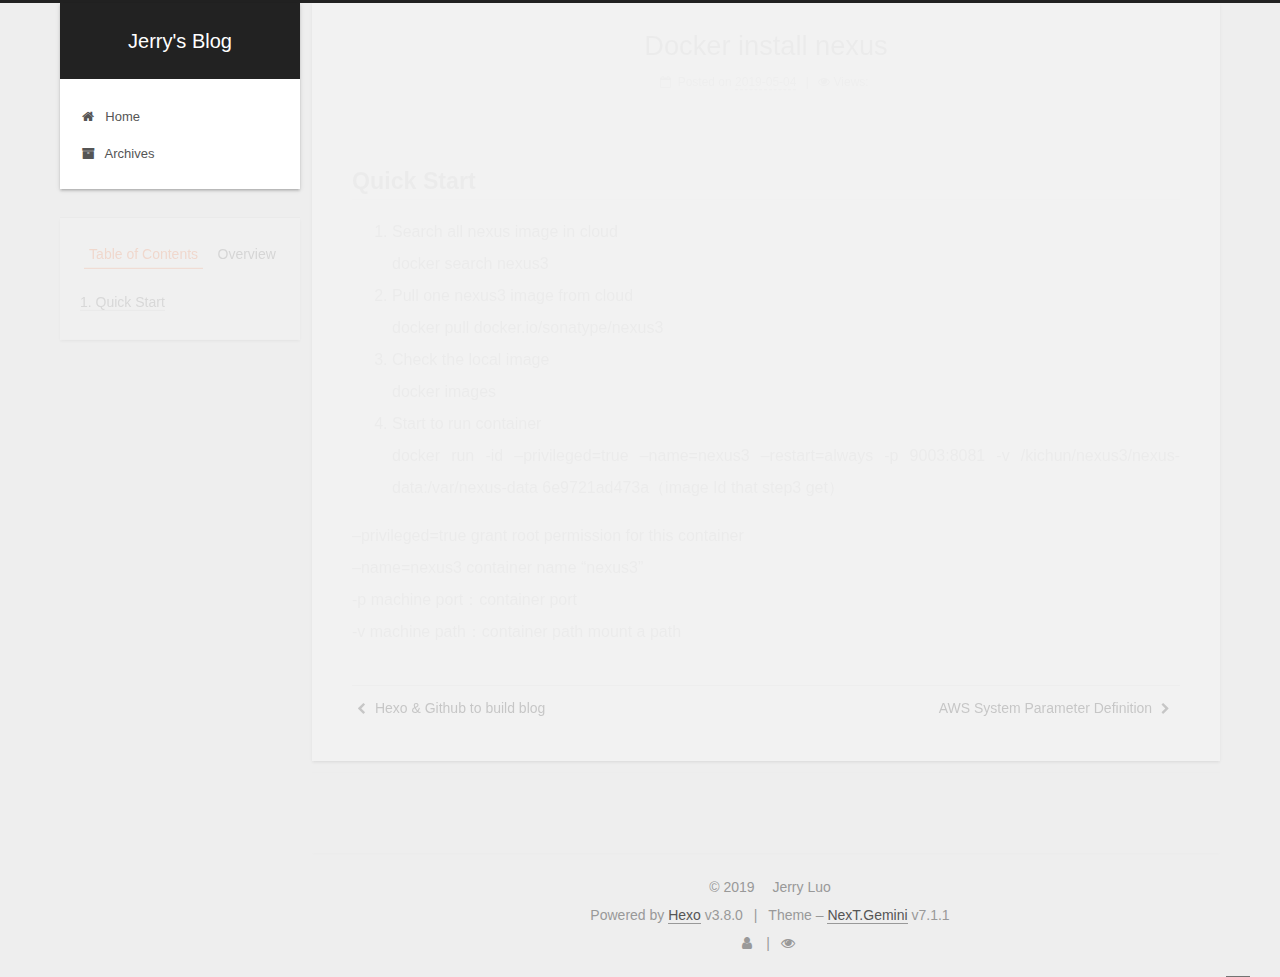
<file: 2019/05/04/AWS/nexus/index.html>
<!DOCTYPE html>












  


<html class="theme-next gemini use-motion" lang>
<head><meta name="generator" content="Hexo 3.8.0">
  <meta charset="UTF-8">
<meta http-equiv="X-UA-Compatible" content="IE=edge">
<meta name="viewport" content="width=device-width, initial-scale=1, maximum-scale=2">
<meta name="theme-color" content="#222">
























<link rel="stylesheet" href="/lib/font-awesome/css/font-awesome.min.css?v=4.6.2">

<link rel="stylesheet" href="/css/main.css?v=7.1.1">


  <link rel="apple-touch-icon" sizes="180x180" href="/images/apple-touch-icon-next.png?v=7.1.1">


  <link rel="icon" type="image/png" sizes="32x32" href="/images/favicon-32x32-next.png?v=7.1.1">


  <link rel="icon" type="image/png" sizes="16x16" href="/images/favicon-16x16-next.png?v=7.1.1">


  <link rel="mask-icon" href="/images/logo.svg?v=7.1.1" color="#222">







<script id="hexo.configurations">
  var NexT = window.NexT || {};
  var CONFIG = {
    root: '/',
    scheme: 'Gemini',
    version: '7.1.1',
    sidebar: {"position":"left","display":"post","offset":12,"onmobile":false,"dimmer":false},
    back2top: true,
    back2top_sidebar: false,
    fancybox: false,
    fastclick: false,
    lazyload: false,
    tabs: true,
    motion: {"enable":true,"async":false,"transition":{"post_block":"fadeIn","post_header":"slideDownIn","post_body":"slideDownIn","coll_header":"slideLeftIn","sidebar":"slideUpIn"}},
    algolia: {
      applicationID: '',
      apiKey: '',
      indexName: '',
      hits: {"per_page":10},
      labels: {"input_placeholder":"Search for Posts","hits_empty":"We didn't find any results for the search: ${query}","hits_stats":"${hits} results found in ${time} ms"}
    }
  };
</script>


  




  <meta name="description" content="Quick Start Search all nexus image in clouddocker search nexus3 Pull one nexus3 image from clouddocker pull docker.io/sonatype/nexus3 Check the local imagedocker images Start to run containerdocker ru">
<meta property="og:type" content="article">
<meta property="og:title" content="Docker install nexus">
<meta property="og:url" content="http://yoursite.com/2019/05/04/AWS/nexus/index.html">
<meta property="og:site_name" content="Jerry&#39;s Blog">
<meta property="og:description" content="Quick Start Search all nexus image in clouddocker search nexus3 Pull one nexus3 image from clouddocker pull docker.io/sonatype/nexus3 Check the local imagedocker images Start to run containerdocker ru">
<meta property="og:locale" content="default">
<meta property="og:updated_time" content="2019-05-04T11:23:44.297Z">
<meta name="twitter:card" content="summary">
<meta name="twitter:title" content="Docker install nexus">
<meta name="twitter:description" content="Quick Start Search all nexus image in clouddocker search nexus3 Pull one nexus3 image from clouddocker pull docker.io/sonatype/nexus3 Check the local imagedocker images Start to run containerdocker ru">





  
  
  <link rel="canonical" href="http://yoursite.com/2019/05/04/AWS/nexus/">



<script id="page.configurations">
  CONFIG.page = {
    sidebar: "",
  };
</script>

  <title>Docker install nexus | Jerry's Blog</title>
  












  <noscript>
  <style>
  .use-motion .motion-element,
  .use-motion .brand,
  .use-motion .menu-item,
  .sidebar-inner,
  .use-motion .post-block,
  .use-motion .pagination,
  .use-motion .comments,
  .use-motion .post-header,
  .use-motion .post-body,
  .use-motion .collection-title { opacity: initial; }

  .use-motion .logo,
  .use-motion .site-title,
  .use-motion .site-subtitle {
    opacity: initial;
    top: initial;
  }

  .use-motion .logo-line-before i { left: initial; }
  .use-motion .logo-line-after i { right: initial; }
  </style>
</noscript>

</head>

<body itemscope itemtype="http://schema.org/WebPage" lang="default">

  
  
    
  

  <div class="container sidebar-position-left page-post-detail">
    <div class="headband"></div>

    <header id="header" class="header" itemscope itemtype="http://schema.org/WPHeader">
      <div class="header-inner"><div class="site-brand-wrapper">
  <div class="site-meta">
    

    <div class="custom-logo-site-title">
      <a href="/" class="brand" rel="start">
        <span class="logo-line-before"><i></i></span>
        <span class="site-title">Jerry's Blog</span>
        <span class="logo-line-after"><i></i></span>
      </a>
    </div>
    
    
  </div>

  <div class="site-nav-toggle">
    <button aria-label="Toggle navigation bar">
      <span class="btn-bar"></span>
      <span class="btn-bar"></span>
      <span class="btn-bar"></span>
    </button>
  </div>
</div>



<nav class="site-nav">
  
    <ul id="menu" class="menu">
      
        
        
        
          
          <li class="menu-item menu-item-home">

    
    
    
      
    

    

    <a href="/" rel="section"><i class="menu-item-icon fa fa-fw fa-home"></i> <br>Home</a>

  </li>
        
        
        
          
          <li class="menu-item menu-item-archives">

    
    
    
      
    

    

    <a href="/archives/" rel="section"><i class="menu-item-icon fa fa-fw fa-archive"></i> <br>Archives</a>

  </li>

      
      
    </ul>
  

  

  
</nav>



  



</div>
    </header>

    


    <main id="main" class="main">
      <div class="main-inner">
        <div class="content-wrap">
          
            

          
          <div id="content" class="content">
            

  <div id="posts" class="posts-expand">
    

  

  
  
  

  

  <article class="post post-type-normal" itemscope itemtype="http://schema.org/Article">
  
  
  
  <div class="post-block">
    <link itemprop="mainEntityOfPage" href="http://yoursite.com/2019/05/04/AWS/nexus/">

    <span hidden itemprop="author" itemscope itemtype="http://schema.org/Person">
      <meta itemprop="name" content="Jerry Luo">
      <meta itemprop="description" content>
      <meta itemprop="image" content="/images/avatar.gif">
    </span>

    <span hidden itemprop="publisher" itemscope itemtype="http://schema.org/Organization">
      <meta itemprop="name" content="Jerry's Blog">
    </span>

    
      <header class="post-header">

        
        
          <h1 class="post-title" itemprop="name headline">Docker install nexus

              
            
          </h1>
        

        <div class="post-meta">
          <span class="post-time">

            
            
            

            
              <span class="post-meta-item-icon">
                <i class="fa fa-calendar-o"></i>
              </span>
              
                <span class="post-meta-item-text">Posted on</span>
              

              
                
              

              <time title="Created: 2019-05-04 18:47:43 / Modified: 19:23:44" itemprop="dateCreated datePublished" datetime="2019-05-04T18:47:43+08:00">2019-05-04</time>
            

            
              

              
            
          </span>

          

          
            
            
          

          
          

          
            <span class="post-meta-divider">|</span>
            <span class="post-meta-item-icon">
            <i class="fa fa-eye"></i>
             Views:  
            <span class="busuanzi-value" id="busuanzi_value_page_pv"></span>
            </span>
          

          

          

        </div>
      </header>
    

    
    
    
    <div class="post-body" itemprop="articleBody">

      
      

      
        <h2 id="Quick-Start"><a href="#Quick-Start" class="headerlink" title="Quick Start"></a>Quick Start</h2><ol>
<li>Search all nexus image in cloud<br>docker search nexus3</li>
<li>Pull one nexus3 image from cloud<br>docker pull docker.io/sonatype/nexus3</li>
<li>Check the local image<br>docker images</li>
<li>Start to run container<br>docker run -id –privileged=true –name=nexus3 –restart=always -p 9003:8081 -v /kichun/nexus3/nexus-data:/var/nexus-data 6e9721ad473a（image Id that step3 get）</li>
</ol>
<p>–privileged=true    grant root permission for this container<br>–name=nexus3     container name “nexus3”<br>-p machine port：container port<br>-v machine path：container path     mount  a path</p>

      
    </div>

    

    
    
    

    

    
      
    
    

    

    <footer class="post-footer">
      

      
      
      

      
        <div class="post-nav">
          <div class="post-nav-next post-nav-item">
            
              <a href="/2019/05/04/hello-world/" rel="next" title="Hexo & Github to build blog">
                <i class="fa fa-chevron-left"></i> Hexo & Github to build blog
              </a>
            
          </div>

          <span class="post-nav-divider"></span>

          <div class="post-nav-prev post-nav-item">
            
              <a href="/2019/05/05/AWS/systempara/" rel="prev" title="AWS System Parameter Definition">
                AWS System Parameter Definition <i class="fa fa-chevron-right"></i>
              </a>
            
          </div>
        </div>
      

      
      
    </footer>
  </div>
  
  
  
  </article>


  </div>


          </div>
          

  
    <div class="comments" id="comments">
      <div id="lv-container" data-id="city" data-uid="MTAyMC80NDA4MC8yMDYxNQ=="></div>
    </div>

  



        </div>
        
          
  
  <div class="sidebar-toggle">
    <div class="sidebar-toggle-line-wrap">
      <span class="sidebar-toggle-line sidebar-toggle-line-first"></span>
      <span class="sidebar-toggle-line sidebar-toggle-line-middle"></span>
      <span class="sidebar-toggle-line sidebar-toggle-line-last"></span>
    </div>
  </div>

  <aside id="sidebar" class="sidebar">
    <div class="sidebar-inner">

      

      
        <ul class="sidebar-nav motion-element">
          <li class="sidebar-nav-toc sidebar-nav-active" data-target="post-toc-wrap">
            Table of Contents
          </li>
          <li class="sidebar-nav-overview" data-target="site-overview-wrap">
            Overview
          </li>
        </ul>
      

      <div class="site-overview-wrap sidebar-panel">
        <div class="site-overview">
          <div class="site-author motion-element" itemprop="author" itemscope itemtype="http://schema.org/Person">
            
              <p class="site-author-name" itemprop="name">Jerry Luo</p>
              <div class="site-description motion-element" itemprop="description"></div>
          </div>

          
            <nav class="site-state motion-element">
              
                <div class="site-state-item site-state-posts">
                
                  <a href="/archives/">
                
                    <span class="site-state-item-count">3</span>
                    <span class="site-state-item-name">posts</span>
                  </a>
                </div>
              

              

              
            </nav>
          

          

          

          

          

          
          

          
            
          
          

        </div>
      </div>

      
      <!--noindex-->
        <div class="post-toc-wrap motion-element sidebar-panel sidebar-panel-active">
          <div class="post-toc">

            
            
            
            

            
              <div class="post-toc-content"><ol class="nav"><li class="nav-item nav-level-2"><a class="nav-link" href="#Quick-Start"><span class="nav-number">1.</span> <span class="nav-text">Quick Start</span></a></li></ol></div>
            

          </div>
        </div>
      <!--/noindex-->
      

      

    </div>
  </aside>
  


        
      </div>
    </main>

    <footer id="footer" class="footer">
      <div class="footer-inner">
        <div class="copyright">&copy; <span itemprop="copyrightYear">2019</span>
  <span class="with-love" id="animate">
    <i class="fa fa-fa-heartbeat"></i>
  </span>
  <span class="author" itemprop="copyrightHolder">Jerry Luo</span>

  

  
</div>


  <div class="powered-by">Powered by <a href="https://hexo.io" class="theme-link" rel="noopener" target="_blank">Hexo</a> v3.8.0</div>



  <span class="post-meta-divider">|</span>



  <div class="theme-info">Theme – <a href="https://theme-next.org" class="theme-link" rel="noopener" target="_blank">NexT.Gemini</a> v7.1.1</div>




        
<div class="busuanzi-count">
  <script async src="https://busuanzi.ibruce.info/busuanzi/2.3/busuanzi.pure.mini.js"></script>

  
    <span class="post-meta-item-icon">
      <i class="fa fa-user"></i>
    </span>
    <span class="site-uv" title="Total Visitors">
      <span class="busuanzi-value" id="busuanzi_value_site_uv"></span>
    </span>
  

  
    <span class="post-meta-divider">|</span>
  

  
    <span class="post-meta-item-icon">
      <i class="fa fa-eye"></i>
    </span>
    <span class="site-pv" title="Total Views">
      <span class="busuanzi-value" id="busuanzi_value_site_pv"></span>
    </span>
  
</div>









        
      </div>
    </footer>

    
      <div class="back-to-top">
        <i class="fa fa-arrow-up"></i>
        
      </div>
    

    

    

    
  </div>

  

<script>
  if (Object.prototype.toString.call(window.Promise) !== '[object Function]') {
    window.Promise = null;
  }
</script>


























  
  <script src="/lib/jquery/index.js?v=2.1.3"></script>

  
  <script src="/lib/velocity/velocity.min.js?v=1.2.1"></script>

  
  <script src="/lib/velocity/velocity.ui.min.js?v=1.2.1"></script>


  


  <script src="/js/utils.js?v=7.1.1"></script>

  <script src="/js/motion.js?v=7.1.1"></script>



  
  


  <script src="/js/affix.js?v=7.1.1"></script>

  <script src="/js/schemes/pisces.js?v=7.1.1"></script>




  
  <script src="/js/scrollspy.js?v=7.1.1"></script>
<script src="/js/post-details.js?v=7.1.1"></script>



  


  <script src="/js/next-boot.js?v=7.1.1"></script>


  

  

  

  


  
    <script>
  window.livereOptions = {
    refer: '2019/05/04/AWS/nexus/'
  };
  (function(d, s) {
    var j, e = d.getElementsByTagName(s)[0];
    if (typeof LivereTower === 'function') { return; }
    j = d.createElement(s);
    j.src = 'https://cdn-city.livere.com/js/embed.dist.js';
    j.async = true;
    e.parentNode.insertBefore(j, e);
  })(document, 'script');
</script>

  


  




  

  

  

  

  

  

  

  

  

  

  

  

  

  

</body>
</html>
</file>
<file: css/main.css>
/* normalize.css v8.0.1 | MIT License | github.com/necolas/normalize.css */
html {
  line-height: 1.15; /* 1 */
  -webkit-text-size-adjust: 100%; /* 2 */
}
body {
  margin: 0;
}
main {
  display: block;
}
h1 {
  font-size: 2em;
  margin: 0.67em 0;
}
hr {
  box-sizing: content-box; /* 1 */
  height: 0; /* 1 */
  overflow: visible; /* 2 */
}
pre {
  font-family: monospace, monospace; /* 1 */
  font-size: 1em; /* 2 */
}
a {
  background-color: transparent;
}
abbr[title] {
  border-bottom: none; /* 1 */
  text-decoration: underline; /* 2 */
  text-decoration: underline dotted; /* 2 */
}
b,
strong {
  font-weight: bolder;
}
code,
kbd,
samp {
  font-family: monospace, monospace; /* 1 */
  font-size: 1em; /* 2 */
}
small {
  font-size: 80%;
}
sub,
sup {
  font-size: 75%;
  line-height: 0;
  position: relative;
  vertical-align: baseline;
}
sub {
  bottom: -0.25em;
}
sup {
  top: -0.5em;
}
img {
  border-style: none;
}
button,
input,
optgroup,
select,
textarea {
  font-family: inherit; /* 1 */
  font-size: 100%; /* 1 */
  line-height: 1.15; /* 1 */
  margin: 0; /* 2 */
}
button,
input {
/* 1 */
  overflow: visible;
}
button,
select {
/* 1 */
  text-transform: none;
}
button,
[type="button"],
[type="reset"],
[type="submit"] {
  -webkit-appearance: button;
}
button::-moz-focus-inner,
[type="button"]::-moz-focus-inner,
[type="reset"]::-moz-focus-inner,
[type="submit"]::-moz-focus-inner {
  border-style: none;
  padding: 0;
}
button:-moz-focusring,
[type="button"]:-moz-focusring,
[type="reset"]:-moz-focusring,
[type="submit"]:-moz-focusring {
  outline: 1px dotted ButtonText;
}
fieldset {
  padding: 0.35em 0.75em 0.625em;
}
legend {
  box-sizing: border-box; /* 1 */
  color: inherit; /* 2 */
  display: table; /* 1 */
  max-width: 100%; /* 1 */
  padding: 0; /* 3 */
  white-space: normal; /* 1 */
}
progress {
  vertical-align: baseline;
}
textarea {
  overflow: auto;
}
[type="checkbox"],
[type="radio"] {
  box-sizing: border-box; /* 1 */
  padding: 0; /* 2 */
}
[type="number"]::-webkit-inner-spin-button,
[type="number"]::-webkit-outer-spin-button {
  height: auto;
}
[type="search"] {
  -webkit-appearance: textfield; /* 1 */
  outline-offset: -2px; /* 2 */
}
[type="search"]::-webkit-search-decoration {
  -webkit-appearance: none;
}
::-webkit-file-upload-button {
  -webkit-appearance: button; /* 1 */
  font: inherit; /* 2 */
}
details {
  display: block;
}
summary {
  display: list-item;
}
template {
  display: none;
}
[hidden] {
  display: none;
}
::selection {
  background: #262a30;
  color: #fff;
}
body {
  position: relative;
  font-family: 'Lato', "PingFang SC", "Microsoft YaHei", sans-serif;
  font-size: 14px;
  line-height: 2;
  color: #555;
  background: #eee;
}
@media (max-width: 991px) {
  body {
    padding-right: 0 !important;
  }
}
@media (min-width: 1200px) {
  body {
    font-size: 16px;
  }
}
h1,
h2,
h3,
h4,
h5,
h6 {
  margin: 20px 0 15px;
  padding: 0;
  font-weight: bold;
  line-height: 1.5;
  font-family: 'Lato', "PingFang SC", "Microsoft YaHei", sans-serif;
}
h1 {
  font-size: 22px;
}
h1 code {
  font-size: 1em;
}
@media (max-width: 767px) {
  h1 {
    font-size: 18px;
  }
  h1 code {
    font-size: 1em;
  }
}
h2 {
  font-size: 20px;
}
h2 code {
  font-size: 1em;
}
@media (max-width: 767px) {
  h2 {
    font-size: 16px;
  }
  h2 code {
    font-size: 1em;
  }
}
h3 {
  font-size: 18px;
}
h3 code {
  font-size: 1em;
}
@media (max-width: 767px) {
  h3 {
    font-size: 14px;
  }
  h3 code {
    font-size: 1em;
  }
}
h4 {
  font-size: 16px;
}
h4 code {
  font-size: 1em;
}
@media (max-width: 767px) {
  h4 {
    font-size: 12px;
  }
  h4 code {
    font-size: 1em;
  }
}
h5 {
  font-size: 14px;
}
h5 code {
  font-size: 1em;
}
@media (max-width: 767px) {
  h5 {
    font-size: 10px;
  }
  h5 code {
    font-size: 1em;
  }
}
h6 {
  font-size: 12px;
}
h6 code {
  font-size: 1em;
}
@media (max-width: 767px) {
  h6 {
    font-size: 8px;
  }
  h6 code {
    font-size: 1em;
  }
}
p {
  margin: 0 0 20px 0;
}
a,
span.exturl {
  overflow-wrap: break-word;
  word-wrap: break-word;
  background-color: transparent;
  color: #555;
  text-decoration: none;
  outline: none;
  border-bottom: 1px solid #999;
  cursor: pointer;
}
a:hover,
span.exturl:hover {
  color: #222;
  border-bottom-color: #222;
}
video {
  max-width: 100%;
  display: block;
  margin-left: auto;
  margin-right: auto;
}
img {
  display: block;
  margin: auto;
  max-width: 100%;
  height: auto;
}
hr {
  margin: 40px 0;
  height: 3px;
  border: none;
  background-color: #ddd;
  background-image: repeating-linear-gradient(-45deg, #fff, #fff 4px, transparent 4px, transparent 8px);
}
blockquote {
  margin: 0;
  padding: 0 15px;
  color: #666;
  border-left: 4px solid #ddd;
}
blockquote cite::before {
  content: "-";
  padding: 0 5px;
}
dt {
  font-weight: 700;
}
dd {
  margin: 0;
  padding: 0;
}
kbd {
  border: 1px solid #ccc;
  border-radius: 0.2em;
  box-shadow: 0.1em 0.1em 0.2em rgba(0,0,0,0.1);
  background-color: #f9f9f9;
  font-family: inherit;
  background-image: linear-gradient(top, #eee, #fff, #eee);
  padding: 0.1em 0.3em;
  white-space: nowrap;
}
.text-left {
  text-align: left;
}
.text-center {
  text-align: center;
}
.text-right {
  text-align: right;
}
.text-justify {
  text-align: justify;
}
.text-nowrap {
  white-space: nowrap;
}
.text-lowercase {
  text-transform: lowercase;
}
.text-uppercase {
  text-transform: uppercase;
}
.text-capitalize {
  text-transform: capitalize;
}
.center-block {
  display: block;
  margin-left: auto;
  margin-right: auto;
}
.clearfix:before,
.clearfix:after {
  content: " ";
  display: table;
}
.clearfix:after {
  clear: both;
}
.pullquote {
  width: 45%;
}
.pullquote.left {
  float: left;
  margin-left: 5px;
  margin-right: 10px;
}
.pullquote.right {
  float: right;
  margin-left: 10px;
  margin-right: 5px;
}
.affix {
  position: fixed;
}
.translation {
  margin-top: -20px;
  font-size: 14px;
  color: #999;
}
.scrollbar-measure {
  width: 100px;
  height: 100px;
  overflow: scroll;
  position: absolute;
  top: -9999px;
}
.use-motion .motion-element {
  opacity: 0;
}
.table-container {
  margin: 20px 0;
  overflow: auto;
  -webkit-overflow-scrolling: touch;
}
.highlight .table-container {
  margin: 0px;
}
table {
  width: 100%;
  border-collapse: collapse;
  border-spacing: 0;
  font-size: 14px;
}
table > tbody > tr:nth-of-type(odd) {
  background-color: #f9f9f9;
}
table > tbody > tr:hover {
  background-color: #f5f5f5;
}
caption,
th,
td {
  padding: 8px;
  text-align: left;
  vertical-align: middle;
  font-weight: normal;
}
th,
td {
  border: 1px solid #ddd;
  border-bottom: 3px solid #ddd;
}
th {
  padding-bottom: 10px;
  font-weight: 700;
}
td {
  border-bottom-width: 1px;
}
html,
body {
  height: 100%;
}
.container {
  position: relative;
}
.header-inner {
  margin: 0 auto;
  padding: 100px 0 70px;
  width: calc(100% - 20px);
}
@media (min-width: 1200px) {
  .container .header-inner {
    width: 1160px;
  }
}
@media (min-width: 1600px) {
  .container .header-inner {
    width: 73%;
  }
}
.main-inner {
  margin: 0 auto;
  width: calc(100% - 20px);
}
@media (min-width: 1200px) {
  .container .main-inner {
    width: 1160px;
  }
}
@media (min-width: 1600px) {
  .container .main-inner {
    width: 73%;
  }
}
.footer {
  padding: 20px 0;
}
.footer-inner {
  box-sizing: border-box;
  margin: 0px auto;
  width: calc(100% - 20px);
}
@media (min-width: 1200px) {
  .container .footer-inner {
    width: 1160px;
  }
}
@media (min-width: 1600px) {
  .container .footer-inner {
    width: 73%;
  }
}
pre,
.highlight {
  overflow: auto;
  margin: 20px 0;
  padding: 0;
  font-size: 14px;
  color: #4d4d4c;
  background: #f7f7f7;
  line-height: 1.6;
}
pre,
code {
  font-family: consolas, Menlo, "PingFang SC", "Microsoft YaHei", monospace;
}
code {
  overflow-wrap: break-word;
  word-wrap: break-word;
  padding: 2px 4px;
  color: #555;
  background: #eee;
  border-radius: 3px;
  font-size: 14px;
}
pre {
  padding: 10px;
}
pre code {
  padding: 0;
  color: #4d4d4c;
  background: none;
  text-shadow: none;
}
.highlight {
  border-radius: 1px;
}
.highlight pre {
  border: none;
  margin: 0;
  padding: 10px 0;
}
.highlight table {
  margin: 0;
  width: auto;
  border: none;
}
.highlight td {
  border: none;
  padding: 0;
}
.highlight figcaption {
  font-size: 1em;
  color: #4d4d4c;
  line-height: 1em;
  margin-bottom: 1em;
  margin: 0em;
  padding: 0.5em;
  background: #eee;
  border-bottom: 1px solid #e9e9e9;
}
.highlight figcaption:before,
.highlight figcaption:after {
  content: " ";
  display: table;
}
.highlight figcaption:after {
  clear: both;
}
.highlight figcaption a {
  float: right;
  color: #4d4d4c;
}
.highlight figcaption a:hover {
  border-bottom-color: #4d4d4c;
}
.highlight .gutter pre {
  padding-left: 10px;
  padding-right: 10px;
  color: #869194;
  text-align: right;
  background-color: #eff2f3;
}
.highlight .code pre {
  width: 100%;
  padding-left: 10px;
  padding-right: 10px;
  background-color: #f7f7f7;
}
.highlight .line {
  height: 20px;
}
.gutter {
  -webkit-user-select: none;
  -moz-user-select: none;
  -ms-user-select: none;
  user-select: none;
}
.gist table {
  width: auto;
}
.gist table td {
  border: none;
}
pre .deletion {
  background: #fdd;
}
pre .addition {
  background: #dfd;
}
pre .meta {
  color: #8959a8;
}
pre .comment {
  color: #8e908c;
}
pre .variable,
pre .attribute,
pre .tag,
pre .name,
pre .regexp,
pre .ruby .constant,
pre .xml .tag .title,
pre .xml .pi,
pre .xml .doctype,
pre .html .doctype,
pre .css .id,
pre .css .class,
pre .css .pseudo {
  color: #c82829;
}
pre .number,
pre .preprocessor,
pre .built_in,
pre .builtin-name,
pre .literal,
pre .params,
pre .constant,
pre .command {
  color: #f5871f;
}
pre .ruby .class .title,
pre .css .rules .attribute,
pre .string,
pre .symbol,
pre .value,
pre .inheritance,
pre .header,
pre .ruby .symbol,
pre .xml .cdata,
pre .special,
pre .formula {
  color: #718c00;
}
pre .title,
pre .css .hexcolor {
  color: #3e999f;
}
pre .function,
pre .python .decorator,
pre .python .title,
pre .ruby .function .title,
pre .ruby .title .keyword,
pre .perl .sub,
pre .javascript .title,
pre .coffeescript .title {
  color: #4271ae;
}
pre .keyword,
pre .javascript .function {
  color: #8959a8;
}
.posts-expand .post-body img.full-image {
  border: none;
}
.blockquote-center,
.page-home .post-type-quote blockquote,
.page-post-detail .post-type-quote blockquote {
  position: relative;
  margin: 40px 0;
  padding: 0;
  border-left: none;
  text-align: center;
}
.blockquote-center::before,
.page-home .post-type-quote blockquote::before,
.page-post-detail .post-type-quote blockquote::before,
.blockquote-center::after,
.page-home .post-type-quote blockquote::after,
.page-post-detail .post-type-quote blockquote::after {
  position: absolute;
  content: ' ';
  display: block;
  width: 100%;
  height: 24px;
  opacity: 0.2;
  background-repeat: no-repeat;
  background-position: 0 -6px;
  background-size: 22px 22px;
}
.blockquote-center::before,
.page-home .post-type-quote blockquote::before,
.page-post-detail .post-type-quote blockquote::before {
  top: -20px;
  background-image: url("../images/quote-l.svg");
  border-top: 1px solid #ccc;
}
.blockquote-center::after,
.page-home .post-type-quote blockquote::after,
.page-post-detail .post-type-quote blockquote::after {
  bottom: -20px;
  background-image: url("../images/quote-r.svg");
  border-bottom: 1px solid #ccc;
  background-position: 100% 8px;
}
.blockquote-center p,
.page-home .post-type-quote blockquote p,
.page-post-detail .post-type-quote blockquote p,
.blockquote-center div,
.page-home .post-type-quote blockquote div,
.page-post-detail .post-type-quote blockquote div {
  text-align: center;
}
.post .post-body .group-picture img {
  box-sizing: border-box;
  padding: 0 3px;
  border: none;
}
.post .group-picture-row {
  overflow: hidden;
  margin-top: 6px;
}
.post .group-picture-row:first-child {
  margin-top: 0;
}
.post .group-picture-column {
  float: left;
}
.page-post-detail .post-body .group-picture-column {
  float: none;
  margin-top: 10px;
  width: auto !important;
}
.page-post-detail .post-body .group-picture-column img {
  margin: 0 auto;
}
.page-archive .group-picture-container {
  overflow: hidden;
}
.page-archive .group-picture-row {
  float: left;
}
.page-archive .group-picture-row:first-child {
  margin-top: 6px;
}
.page-archive .group-picture-column {
  max-width: 150px;
  max-height: 150px;
}
.post-body .label {
  display: inline;
  padding: 0 2px;
}
.post-body .label.default {
  background-color: #f0f0f0;
}
.post-body .label.primary {
  background-color: #efe6f7;
}
.post-body .label.info {
  background-color: #e5f2f8;
}
.post-body .label.success {
  background-color: #e7f4e9;
}
.post-body .label.warning {
  background-color: #fcf6e1;
}
.post-body .label.danger {
  background-color: #fae8eb;
}
.post-body .note {
  position: relative;
  padding: 15px;
  margin-bottom: 20px;
  border: 1px solid #eee;
  border-left-width: 5px;
  border-radius: 3px;
}
.post-body .note h2,
.post-body .note h3,
.post-body .note h4,
.post-body .note h5,
.post-body .note h6 {
  margin-top: 0;
  margin-bottom: 0;
  border-bottom: initial;
  padding-top: 0 !important;
}
.post-body .note p:first-child,
.post-body .note ul:first-child,
.post-body .note ol:first-child,
.post-body .note table:first-child,
.post-body .note pre:first-child,
.post-body .note blockquote:first-child {
  margin-top: 0;
}
.post-body .note p:last-child,
.post-body .note ul:last-child,
.post-body .note ol:last-child,
.post-body .note table:last-child,
.post-body .note pre:last-child,
.post-body .note blockquote:last-child {
  margin-bottom: 0;
}
.post-body .note.default {
  border-left-color: #777;
}
.post-body .note.default h2,
.post-body .note.default h3,
.post-body .note.default h4,
.post-body .note.default h5,
.post-body .note.default h6 {
  color: #777;
}
.post-body .note.primary {
  border-left-color: #6f42c1;
}
.post-body .note.primary h2,
.post-body .note.primary h3,
.post-body .note.primary h4,
.post-body .note.primary h5,
.post-body .note.primary h6 {
  color: #6f42c1;
}
.post-body .note.info {
  border-left-color: #428bca;
}
.post-body .note.info h2,
.post-body .note.info h3,
.post-body .note.info h4,
.post-body .note.info h5,
.post-body .note.info h6 {
  color: #428bca;
}
.post-body .note.success {
  border-left-color: #5cb85c;
}
.post-body .note.success h2,
.post-body .note.success h3,
.post-body .note.success h4,
.post-body .note.success h5,
.post-body .note.success h6 {
  color: #5cb85c;
}
.post-body .note.warning {
  border-left-color: #f0ad4e;
}
.post-body .note.warning h2,
.post-body .note.warning h3,
.post-body .note.warning h4,
.post-body .note.warning h5,
.post-body .note.warning h6 {
  color: #f0ad4e;
}
.post-body .note.danger {
  border-left-color: #d9534f;
}
.post-body .note.danger h2,
.post-body .note.danger h3,
.post-body .note.danger h4,
.post-body .note.danger h5,
.post-body .note.danger h6 {
  color: #d9534f;
}
.post-body .tabs {
  position: relative;
  display: block;
  margin-bottom: 20px;
  padding-top: 10px;
}
.post-body .tabs ul.nav-tabs {
  margin: 0;
  padding: 0;
  display: flex;
  margin-bottom: -1px;
}
@media (max-width: 413px) {
  .post-body .tabs ul.nav-tabs {
    display: block;
    margin-bottom: 5px;
  }
}
.post-body .tabs ul.nav-tabs li.tab {
  list-style-type: none !important;
  margin: 0 0.25em 0 0;
  border-top: 3px solid transparent;
  border-left: 1px solid transparent;
  border-right: 1px solid transparent;
}
@media (max-width: 413px) {
  .post-body .tabs ul.nav-tabs li.tab {
    margin: initial;
    border-top: 1px solid transparent;
    border-left: 3px solid transparent;
    border-right: 1px solid transparent;
    border-bottom: 1px solid transparent;
  }
}
.post-body .tabs ul.nav-tabs li.tab a {
  outline: 0;
  border-bottom: initial;
  display: block;
  line-height: 1.8em;
  padding: 0.25em 0.75em;
  transition-duration: 0.2s;
  transition-timing-function: ease-out;
  transition-delay: 0s;
}
.post-body .tabs ul.nav-tabs li.tab a i {
  width: 1.285714285714286em;
}
.post-body .tabs ul.nav-tabs li.tab.active {
  border-top: 3px solid #fc6423;
  border-left: 1px solid #ddd;
  border-right: 1px solid #ddd;
  background-color: #fff;
}
@media (max-width: 413px) {
  .post-body .tabs ul.nav-tabs li.tab.active {
    border-top: 1px solid #ddd;
    border-left: 3px solid #fc6423;
    border-right: 1px solid #ddd;
    border-bottom: 1px solid #ddd;
  }
}
.post-body .tabs ul.nav-tabs li.tab.active a {
  cursor: default;
  color: #555;
}
.post-body .tabs .tab-content {
  background-color: #fff;
}
.post-body .tabs .tab-content .tab-pane {
  border: 1px solid #ddd;
  padding: 20px 20px 0 20px;
}
.post-body .tabs .tab-content .tab-pane:not(.active) {
  display: none;
}
.post-body .tabs .tab-content .tab-pane.active {
  display: block;
}
.btn {
  display: inline-block;
  padding: 0 20px;
  font-size: 14px;
  color: #555;
  background: #fff;
  border: 2px solid #555;
  text-decoration: none;
  border-radius: 2px;
  transition-property: background-color;
  transition-duration: 0.2s;
  transition-timing-function: ease-in-out;
  transition-delay: 0s;
  line-height: 2;
}
.btn:hover {
  border-color: #222;
  color: #fff;
  background: #222;
}
.btn +.btn {
  margin: 0 0 8px 8px;
}
.btn .fa-fw {
  width: 1.285714285714286em;
  text-align: left;
}
.btn-bar {
  display: block;
  width: 22px;
  height: 2px;
  background: #555;
  border-radius: 1px;
}
.btn-bar+.btn-bar {
  margin-top: 4px;
}
.pagination {
  margin: 120px 0 40px;
  text-align: center;
  border-top: 1px solid #eee;
}
.page-number-basic,
.pagination .prev,
.pagination .next,
.pagination .page-number,
.pagination .space {
  display: inline-block;
  position: relative;
  top: -1px;
  margin: 0 10px;
  padding: 0 11px;
}
@media (max-width: 767px) {
  .page-number-basic,
  .pagination .prev,
  .pagination .next,
  .pagination .page-number,
  .pagination .space {
    margin: 0 5px;
  }
}
.pagination .prev,
.pagination .next,
.pagination .page-number {
  border-bottom: 0;
  border-top: 1px solid #eee;
  transition-property: border-color;
  transition-duration: 0.2s;
  transition-timing-function: ease-in-out;
  transition-delay: 0s;
}
.pagination .prev:hover,
.pagination .next:hover,
.pagination .page-number:hover {
  border-top-color: #222;
}
.pagination .space {
  padding: 0;
  margin: 0;
}
.pagination .prev {
  margin-left: 0;
}
.pagination .next {
  margin-right: 0;
}
.pagination .page-number.current {
  color: #fff;
  background: #ccc;
  border-top-color: #ccc;
}
@media (max-width: 767px) {
  .pagination {
    border-top: none;
  }
  .pagination .prev,
  .pagination .next,
  .pagination .page-number {
    margin-bottom: 10px;
    border-top: 0;
    border-bottom: 1px solid #eee;
    padding: 0 10px;
  }
  .pagination .prev:hover,
  .pagination .next:hover,
  .pagination .page-number:hover {
    border-bottom-color: #222;
  }
}
.comments {
  margin: 60px 20px 0;
}
.back-to-top {
  box-sizing: border-box;
  position: fixed;
  bottom: -100px;
  right: 30px;
  z-index: 1050;
  padding: 0 6px;
  width: 24px;
  background: #222;
  font-size: 12px;
  opacity: 0.6;
  color: #fff;
  cursor: pointer;
  text-align: center;
  transition-property: bottom;
  transition-duration: 0.2s;
  transition-timing-function: ease-in-out;
  transition-delay: 0s;
}
.back-to-top.back-to-top-on {
  bottom: 30px;
}
@media (max-width: 991px) {
  .back-to-top {
    opacity: 0.8;
    right: 20px;
  }
}
.header {
  background: transparent;
}
.header-inner {
  position: relative;
}
.headband {
  height: 3px;
  background: #222;
}
.site-meta {
  margin: 0;
  text-align: center;
}
@media (max-width: 767px) {
  .site-meta {
    text-align: center;
  }
}
.brand {
  position: relative;
  display: inline-block;
  padding: 0 40px;
  color: #fff;
  background: #222;
  border-bottom: none;
}
.brand:hover {
  color: #fff;
}
.logo {
  display: inline-block;
  margin-right: 5px;
  line-height: 36px;
  vertical-align: top;
}
.site-title {
  display: inline-block;
  vertical-align: top;
  line-height: 36px;
  font-size: 20px;
  font-weight: normal;
  font-family: 'Lato', "PingFang SC", "Microsoft YaHei", sans-serif;
}
.site-subtitle {
  margin-top: 10px;
  font-size: 13px;
  color: #ddd;
}
.use-motion .brand {
  opacity: 0;
}
.use-motion .logo,
.use-motion .site-title,
.use-motion .site-subtitle,
.use-motion .custom-logo-image {
  opacity: 0;
  position: relative;
  top: -10px;
}
.site-nav-toggle {
  display: none;
  position: absolute;
  top: 10px;
  left: 10px;
}
@media (max-width: 767px) {
  .site-nav-toggle {
    display: block;
  }
}
.site-nav-toggle button {
  margin-top: 2px;
  padding: 9px 10px;
  background: transparent;
  border: none;
}
@media (max-width: 767px) {
  .site-nav {
    display: none;
    margin: 0 -10px;
    padding: 0 10px;
    clear: both;
    border-top: 1px solid #ddd;
  }
}
@media (min-width: 768px) and (max-width: 991px) {
  .site-nav {
    display: block !important;
  }
}
@media (min-width: 992px) {
  .site-nav {
    display: block !important;
  }
}
.menu {
  margin-top: 20px;
  padding-left: 0;
  text-align: center;
}
.menu .menu-item {
  display: inline-block;
  margin: 0 10px;
  list-style: none;
}
@media (max-width: 767px) {
  .menu .menu-item {
    margin-top: 10px;
  }
}
.menu .menu-item a,
.menu .menu-item span.exturl {
  display: block;
  font-size: 13px;
  line-height: inherit;
  border-bottom: 1px solid transparent;
  transition-property: border-color;
  transition-duration: 0.2s;
  transition-timing-function: ease-in-out;
  transition-delay: 0s;
}
.menu .menu-item a:hover,
.menu .menu-item span.exturl:hover {
  border-bottom-color: #222;
}
.menu .menu-item .fa {
  margin-right: 5px;
}
.use-motion .menu-item {
  opacity: 0;
}
.post-body {
  overflow-wrap: break-word;
  word-wrap: break-word;
  font-family: 'Lato', "PingFang SC", "Microsoft YaHei", sans-serif;
}
.post-body span.exturl .fa {
  font-size: 14px;
  margin-left: 4px;
}
.post-body .fancybox img {
  display: block !important;
  margin: 0 auto;
  cursor: pointer;
  cursor: zoom-in;
}
.post-body .image-caption,
.post-body .figure .caption {
  margin: -20px auto 15px;
  text-align: center;
  font-size: 14px;
  color: #999;
  font-weight: bold;
  line-height: 1;
}
.post-sticky-flag {
  display: inline-block;
  font-size: 16px;
  transform: rotate(30deg);
}
.use-motion .post-block,
.use-motion .pagination,
.use-motion .comments {
  opacity: 0;
}
.use-motion .post-header {
  opacity: 0;
}
.use-motion .post-body {
  opacity: 0;
}
.use-motion .collection-title {
  opacity: 0;
}
.posts-expand {
  padding-top: 40px;
}
@media (max-width: 767px) {
  .posts-expand {
    margin: 0 20px;
  }
  .post-body pre .gutter pre {
    padding-right: 10px;
  }
  .post-body .highlight {
    margin-left: 0px;
    margin-right: 0px;
    padding: 0;
  }
  .post-body .highlight .gutter pre {
    padding-right: 10px;
  }
}
@media (min-width: 992px) {
  .posts-expand .post-body {
    text-align: justify;
  }
}
@media (max-width: 991px) {
  .posts-expand .post-body {
    text-align: justify;
  }
}
.posts-expand .post-body h2,
.posts-expand .post-body h3,
.posts-expand .post-body h4,
.posts-expand .post-body h5,
.posts-expand .post-body h6 {
  padding-top: 10px;
}
.posts-expand .post-body h2 .header-anchor,
.posts-expand .post-body h3 .header-anchor,
.posts-expand .post-body h4 .header-anchor,
.posts-expand .post-body h5 .header-anchor,
.posts-expand .post-body h6 .header-anchor {
  float: right;
  margin-left: 10px;
  color: #ccc;
  border-bottom-style: none;
  visibility: hidden;
}
.posts-expand .post-body h2 .header-anchor:hover,
.posts-expand .post-body h3 .header-anchor:hover,
.posts-expand .post-body h4 .header-anchor:hover,
.posts-expand .post-body h5 .header-anchor:hover,
.posts-expand .post-body h6 .header-anchor:hover {
  color: inherit;
}
.posts-expand .post-body h2:hover .header-anchor,
.posts-expand .post-body h3:hover .header-anchor,
.posts-expand .post-body h4:hover .header-anchor,
.posts-expand .post-body h5:hover .header-anchor,
.posts-expand .post-body h6:hover .header-anchor {
  visibility: visible;
}
.posts-expand .post-body img {
  box-sizing: border-box;
  margin: 0 auto 25px;
  padding: 3px;
  border: 1px solid #ddd;
}
@media (max-width: 767px) {
  .posts-collapse {
    margin: 0 20px;
  }
  .posts-collapse .post-title,
  .posts-collapse .post-meta {
    display: block;
    width: auto;
    text-align: left;
  }
}
.posts-collapse {
  position: relative;
  z-index: 1010;
  margin-left: 55px;
}
.posts-collapse::after {
  content: " ";
  position: absolute;
  top: 20px;
  left: 0;
  margin-left: -2px;
  width: 4px;
  height: 100%;
  background: #f5f5f5;
  z-index: -1;
}
@media (max-width: 767px) {
  .posts-collapse {
    margin: 0 20px;
  }
}
.posts-collapse .collection-title {
  position: relative;
  margin: 60px 0;
}
.posts-collapse .collection-title h1,
.posts-collapse .collection-title h2 {
  margin-left: 20px;
}
.posts-collapse .collection-title small {
  color: #bbb;
  margin-left: 5px;
}
.posts-collapse .collection-title::before {
  content: " ";
  position: absolute;
  left: 0;
  top: 50%;
  margin-left: -4px;
  margin-top: -4px;
  width: 8px;
  height: 8px;
  background: #bbb;
  border-radius: 50%;
}
.posts-collapse .post {
  margin: 30px 0;
}
.posts-collapse .post-header {
  position: relative;
  transition-duration: 0.2s;
  transition-timing-function: ease-in-out;
  transition-delay: 0s;
  transition-property: border;
  border-bottom: 1px dashed #ccc;
}
.posts-collapse .post-header::before {
  content: " ";
  position: absolute;
  left: 0;
  top: 12px;
  width: 6px;
  height: 6px;
  margin-left: -4px;
  background: #bbb;
  border-radius: 50%;
  border: 1px solid #fff;
  transition-duration: 0.2s;
  transition-timing-function: ease-in-out;
  transition-delay: 0s;
  transition-property: background;
}
.posts-collapse .post-header:hover {
  border-bottom-color: #666;
}
.posts-collapse .post-header:hover::before {
  background: #222;
}
.posts-collapse .post-meta {
  position: absolute;
  font-size: 12px;
  left: 20px;
  top: 5px;
}
.posts-collapse .post-comments-count {
  display: none;
}
.posts-collapse .post-title {
  margin-left: 60px;
  font-size: 16px;
  font-weight: normal;
  line-height: inherit;
}
.posts-collapse .post-title::after {
  margin-left: 3px;
  opacity: 0.6;
}
.posts-collapse .post-title a,
.posts-collapse .post-title span.exturl {
  color: #666;
  border-bottom: none;
}
.page-home .post-type-quote .post-header,
.page-post-detail .post-type-quote .post-header,
.page-home .post-type-quote .post-tags,
.page-post-detail .post-type-quote .post-tags {
  display: none;
}
.posts-expand .post-title {
  overflow-wrap: break-word;
  word-wrap: break-word;
  text-align: center;
  font-weight: 400;
}
.posts-expand .post-title-link {
  display: inline-block;
  position: relative;
  color: #555;
  border-bottom: none;
  line-height: 1.2;
  vertical-align: top;
}
.posts-expand .post-title-link::before {
  content: "";
  position: absolute;
  width: 100%;
  height: 2px;
  bottom: 0;
  left: 0;
  background-color: #000;
  visibility: hidden;
  transform: scaleX(0);
  transition-duration: 0.2s;
  transition-timing-function: ease-in-out;
  transition-delay: 0s;
}
.posts-expand .post-title-link:hover::before {
  visibility: visible;
  transform: scaleX(1);
}
.posts-expand .post-title-link .fa {
  font-size: 20px;
  margin-left: 5px;
}
.posts-expand .post-meta {
  margin: 3px 0 60px 0;
  color: #999;
  font-family: 'Lato', "PingFang SC", "Microsoft YaHei", sans-serif;
  font-size: 12px;
  text-align: center;
}
.posts-expand .post-meta .post-category-list {
  display: inline-block;
  margin: 0;
  padding: 3px;
}
.posts-expand .post-meta .post-category-list-link {
  color: #999;
}
.posts-expand .post-meta .post-description {
  font-size: 14px;
  margin-top: 2px;
}
.posts-expand .post-meta time {
  border-bottom: 1px dashed #999;
  cursor: help;
}
.post-meta-divider {
  margin: 0 0.5em;
}
.post-meta-item-icon {
  margin-right: 3px;
}
@media (min-width: 768px) and (max-width: 991px) {
  .post-meta-item-icon {
    display: inline-block;
  }
}
@media (max-width: 767px) {
  .post-meta-item-icon {
    display: inline-block;
  }
}
@media (min-width: 768px) and (max-width: 991px) {
  .post-meta-item-text {
    display: none;
  }
}
@media (max-width: 767px) {
  .post-meta-item-text {
    display: none;
  }
}
.post-button {
  margin-top: 40px;
}
.posts-expand .post-tags {
  margin-top: 40px;
  text-align: center;
}
.posts-expand .post-tags a {
  display: inline-block;
  margin-right: 10px;
  font-size: 13px;
}
.post-nav {
  display: table;
  margin-top: 15px;
  width: 100%;
  border-top: 1px solid #eee;
}
.post-nav-divider {
  display: table-cell;
  width: 10%;
}
.post-nav-item {
  display: table-cell;
  padding: 10px 0 0 0;
  width: 45%;
  vertical-align: top;
}
.post-nav-item a {
  position: relative;
  display: block;
  line-height: 25px;
  font-size: 14px;
  color: #555;
  border-bottom: none;
}
.post-nav-item a:hover {
  color: #222;
  border-bottom: none;
}
.post-nav-item a:active {
  top: 2px;
}
.post-nav-item .fa {
  font-size: 12px;
  margin-right: 5px;
}
.post-nav-next a {
  padding-left: 5px;
}
.post-nav-prev {
  text-align: right;
}
.post-nav-prev a {
  padding-right: 5px;
}
.post-nav-prev .fa {
  margin-left: 5px;
}
.posts-expand .post-eof {
  margin: 80px auto 60px;
  width: 8%;
  height: 1px;
  background: #ccc;
  text-align: center;
}
.post:last-child .post-eof {
  display: none;
}
.post-gallery {
  display: table;
  table-layout: fixed;
  width: 100%;
  border-collapse: separate;
}
.post-gallery-row {
  display: table-row;
}
.post-gallery .post-gallery-img {
  display: table-cell;
  text-align: center;
  vertical-align: middle;
  border: none;
}
.post-gallery .post-gallery-img img {
  max-width: 100%;
  max-height: 100%;
  border: none;
}
.fancybox-close,
.fancybox-close:hover {
  border: none;
}
.rtl.post-body p,
.rtl.post-body a,
.rtl.post-body h1,
.rtl.post-body h2,
.rtl.post-body h3,
.rtl.post-body h4,
.rtl.post-body h5,
.rtl.post-body h6,
.rtl.post-body li,
.rtl.post-body ul,
.rtl.post-body ol {
  direction: rtl;
  font-family: UKIJ Ekran;
}
.rtl.post-title {
  font-family: UKIJ Ekran;
}
.sidebar {
  position: fixed;
  right: 0;
  top: 0;
  bottom: 0;
  width: 0;
  z-index: 1040;
  box-shadow: inset 0 2px 6px #000;
  background: #222;
}
.sidebar a,
.sidebar span.exturl {
  color: #999;
  border-bottom-color: #555;
}
.sidebar a:hover,
.sidebar span.exturl:hover {
  color: #eee;
  border-bottom-color: #eee;
}
@media (max-width: 991px) {
  .sidebar {
    display: none;
  }
}
.sidebar-inner {
  position: relative;
  padding: 20px 10px;
  color: #999;
  text-align: center;
}
.site-overview-wrap {
  overflow: hidden;
}
.site-overview {
  overflow-y: auto;
  overflow-x: hidden;
}
.cc-license {
  margin-top: 10px;
  text-align: center;
}
.cc-license .cc-opacity {
  opacity: 0.7;
  border-bottom: none;
}
.cc-license .cc-opacity:hover {
  opacity: 0.9;
}
.cc-license img {
  display: inline-block;
}
.sidebar-toggle {
  position: fixed;
  right: 30px;
  bottom: 45px;
  width: 14px;
  height: 14px;
  padding: 5px;
  background: #222;
  line-height: 0;
  z-index: 1050;
  cursor: pointer;
}
@media (max-width: 991px) {
  .sidebar-toggle {
    opacity: 0.8;
    right: 20px;
    display: none;
  }
}
.sidebar-toggle-line {
  position: relative;
  display: inline-block;
  vertical-align: top;
  height: 2px;
  width: 100%;
  background: #fff;
  margin-top: 3px;
}
.sidebar-toggle-line:first-child {
  margin-top: 0;
}
.site-author-image {
  display: block;
  margin: 0 auto;
  padding: 2px;
  max-width: 120px;
  height: auto;
  border: 1px solid #eee;
  opacity: 1;
}
.site-author-name {
  margin: 0;
  text-align: center;
  color: #222;
  font-weight: 600;
}
.site-description {
  margin-top: 0;
  text-align: center;
  font-size: 13px;
  color: #999;
}
.links-of-author {
  margin-top: 20px;
}
.links-of-author a,
.links-of-author span.exturl {
  display: inline-block;
  vertical-align: middle;
  margin-right: 10px;
  margin-bottom: 10px;
  border-bottom-color: #555;
  font-size: 13px;
}
.links-of-author a:before,
.links-of-author span.exturl:before {
  display: inline-block;
  vertical-align: middle;
  margin-right: 3px;
  content: " ";
  width: 4px;
  height: 4px;
  border-radius: 50%;
  background: #7e77aa;
}
.feed-link,
.chat {
  margin-top: 10px;
}
.feed-link a,
.chat a {
  display: inline-block;
  padding: 0 15px;
  color: #fc6423;
  border: 1px solid #fc6423 !important;
  border-radius: 4px;
}
.feed-link a i,
.chat a i {
  color: #fc6423;
  font-size: 14px;
}
.feed-link a:hover,
.chat a:hover {
  color: #fff;
  background: #fc6423;
}
.feed-link a:hover i,
.chat a:hover i {
  color: #fff;
}
.links-of-blogroll {
  margin-top: 10px;
  font-size: 13px;
}
.links-of-blogroll-title {
  margin-top: 0;
  font-size: 14px;
  font-weight: 600;
}
.links-of-blogroll-list {
  margin: 0;
  padding: 0;
  list-style: none;
}
.links-of-blogroll-item {
  padding: 2px 10px;
}
.links-of-blogroll-item a,
.links-of-blogroll-item span.exturl {
  max-width: 280px;
  box-sizing: border-box;
  display: inline-block;
  overflow: hidden;
  white-space: nowrap;
  text-overflow: ellipsis;
}
.sidebar-nav {
  margin: 0 0 20px;
  padding-left: 0;
}
.sidebar-nav li {
  display: inline-block;
  cursor: pointer;
  border-bottom: 1px solid transparent;
  font-size: 14px;
  color: #555;
}
.sidebar-nav li:hover {
  color: #fc6423;
}
.page-post-detail .sidebar-nav-toc {
  padding: 0 5px;
}
.page-post-detail .sidebar-nav-overview {
  margin-left: 10px;
}
.sidebar-nav .sidebar-nav-active {
  color: #fc6423;
  border-bottom-color: #fc6423;
}
.sidebar-nav .sidebar-nav-active:hover {
  color: #fc6423;
}
.sidebar-panel {
  display: none;
}
.sidebar-panel-active {
  display: block;
}
.site-state {
  display: flex;
  justify-content: center;
  overflow: hidden;
  line-height: 1.4;
  white-space: nowrap;
  text-align: center;
  margin-top: 10px;
}
.site-state-item {
  padding: 0 15px;
  border-left: 1px solid #eee;
}
.site-state-item:first-child {
  border-left: none;
}
.site-state-item a {
  border-bottom: none;
}
.site-state-item-count {
  display: block;
  text-align: center;
  color: inherit;
  font-weight: 600;
  font-size: 16px;
}
.site-state-item-name {
  font-size: 13px;
  color: #999;
}
.post-toc-empty {
  font-size: 14px;
  color: #666;
}
.post-toc-wrap {
  overflow: hidden;
}
.post-toc {
  overflow: auto;
}
.post-toc ol {
  margin: 0;
  padding: 0 2px 5px 10px;
  text-align: left;
  list-style: none;
  font-size: 14px;
}
.post-toc ol > ol {
  padding-left: 0;
}
.post-toc ol a {
  transition-duration: 0.2s;
  transition-timing-function: ease-in-out;
  transition-delay: 0s;
  transition-property: all;
  color: #666;
  border-bottom-color: #ccc;
}
.post-toc ol a:hover {
  color: #000;
  border-bottom-color: #000;
}
.post-toc .nav-item {
  overflow: hidden;
  text-overflow: ellipsis;
  white-space: nowrap;
  line-height: 1.8;
}
.post-toc .nav .nav-child {
  display: none;
}
.post-toc .nav .active > .nav-child {
  display: block;
}
.post-toc .nav .active-current > .nav-child {
  display: block;
}
.post-toc .nav .active-current > .nav-child > .nav-item {
  display: block;
}
.post-toc .nav .active > a {
  color: #fc6423;
  border-bottom-color: #fc6423;
}
.post-toc .nav .active-current > a {
  color: #fc6423;
}
.post-toc .nav .active-current > a:hover {
  color: #fc6423;
}
.footer {
  font-size: 14px;
  color: #999;
}
.footer img {
  border: none;
}
.footer-inner {
  text-align: center;
}
#animate {
  animation: iconAnimate 1.33s ease-in-out infinite;
}
.with-love {
  display: inline-block;
  margin: 0 5px;
  color: #ff0000;
}
.powered-by,
.theme-info {
  display: inline-block;
}
@-moz-keyframes iconAnimate {
  0%, 100% {
    transform: scale(1);
  }
  10%, 30% {
    transform: scale(0.9);
  }
  20%, 40%, 60%, 80% {
    transform: scale(1.1);
  }
  50%, 70% {
    transform: scale(1.1);
  }
}
@-webkit-keyframes iconAnimate {
  0%, 100% {
    transform: scale(1);
  }
  10%, 30% {
    transform: scale(0.9);
  }
  20%, 40%, 60%, 80% {
    transform: scale(1.1);
  }
  50%, 70% {
    transform: scale(1.1);
  }
}
@-o-keyframes iconAnimate {
  0%, 100% {
    transform: scale(1);
  }
  10%, 30% {
    transform: scale(0.9);
  }
  20%, 40%, 60%, 80% {
    transform: scale(1.1);
  }
  50%, 70% {
    transform: scale(1.1);
  }
}
@keyframes iconAnimate {
  0%, 100% {
    transform: scale(1);
  }
  10%, 30% {
    transform: scale(0.9);
  }
  20%, 40%, 60%, 80% {
    transform: scale(1.1);
  }
  50%, 70% {
    transform: scale(1.1);
  }
}
.local-search-pop-overlay {
  position: fixed;
  width: 100%;
  height: 100%;
  top: 0;
  left: 0;
  z-index: 2080;
  background-color: rgba(0,0,0,0.3);
}
.local-search-popup {
  display: none;
  position: fixed;
  top: 10%;
  left: 50%;
  margin-left: -350px;
  width: 700px;
  height: 80%;
  padding: 0;
  background: #fff;
  color: #333;
  z-index: 9999;
  border-radius: 5px;
}
@media (max-width: 767px) {
  .local-search-popup {
    padding: 0;
    top: 0;
    left: 0;
    margin: 0;
    width: 100%;
    height: 100%;
    border-radius: 0;
  }
}
.local-search-popup ul.search-result-list {
  padding: 0;
  margin: 0 5px;
}
.local-search-popup p.search-result {
  border-bottom: 1px dashed #ccc;
  padding: 5px 0;
}
.local-search-popup a.search-result-title {
  font-weight: bold;
  font-size: 16px;
}
.local-search-popup .search-keyword {
  border-bottom: 1px dashed #f00;
  font-weight: bold;
  color: #f00;
}
.local-search-popup .local-search-header {
  padding: 5px;
  height: 36px;
  background: #f5f5f5;
  border-top-left-radius: 5px;
  border-top-right-radius: 5px;
}
.local-search-popup #local-search-result {
  overflow: auto;
  position: relative;
  padding: 5px 25px;
  height: calc(100% - 55px);
}
.local-search-popup .local-search-input-wrapper {
  display: inline-block;
  width: calc(100% - 90px);
  height: 36px;
  line-height: 36px;
  padding: 0 5px;
}
.local-search-popup .local-search-input-wrapper input {
  padding: 8px 0;
  height: 20px;
  display: block;
  width: 100%;
  outline: none;
  border: none;
  background: transparent;
  vertical-align: middle;
}
.local-search-popup .search-icon,
.local-search-popup .popup-btn-close {
  display: inline-block;
  font-size: 18px;
  color: #999;
  height: 36px;
  width: 18px;
  padding-left: 10px;
  padding-right: 10px;
}
.local-search-popup .search-icon {
  float: left;
}
.local-search-popup .popup-btn-close {
  border-left: 1px solid #eee;
  float: right;
  cursor: pointer;
}
.local-search-popup #no-result {
  position: absolute;
  left: 50%;
  top: 50%;
  transform: translate(-50%, -50%);
  color: #ccc;
}
.page-archive .archive-page-counter {
  position: relative;
  top: 3px;
  left: 20px;
}
@media (max-width: 767px) {
  .page-archive .archive-page-counter {
    top: 5px;
  }
}
.page-archive .posts-collapse .archive-move-on {
  position: absolute;
  top: 11px;
  left: 0;
  margin-left: -6px;
  width: 10px;
  height: 10px;
  opacity: 0.5;
  background: #555;
  border: 1px solid #fff;
  border-radius: 50%;
}
.page-archive .fa-external-link {
  font-size: 15px;
  margin-left: 5px;
}
.category-all-page .category-all-title {
  text-align: center;
}
.category-all-page .category-all {
  margin-top: 20px;
}
.category-all-page .category-list {
  margin: 0;
  padding: 0;
  list-style: none;
}
.category-all-page .category-list-item {
  margin: 5px 10px;
}
.category-all-page .category-list-count {
  color: #bbb;
}
.category-all-page .category-list-count:before {
  display: inline;
  content: " (";
}
.category-all-page .category-list-count:after {
  display: inline;
  content: ") ";
}
.category-all-page .category-list-child {
  padding-left: 10px;
}
#event-list {
  padding-left: 30px;
}
#event-list hr {
  margin: 20px 0 45px 0 !important;
  background: #222;
}
#event-list hr:after {
  display: inline-block;
  content: 'NOW';
  background: #222;
  color: #fff;
  font-weight: bold;
  text-align: right;
  padding: 0 5px;
}
#event-list li.event {
  margin: 20px 0px;
  background: #f9f9f9;
  padding-left: 10px;
  min-height: 40px;
}
#event-list li.event h2.event-summary {
  margin: 0;
  padding-bottom: 3px;
}
#event-list li.event h2.event-summary:before {
  display: inline-block;
  font-family: FontAwesome;
  font-size: 8px;
  content: '\f111';
  vertical-align: middle;
  margin-right: 25px;
  color: #bbb;
}
#event-list li.event span.event-relative-time {
  display: inline-block;
  font-size: 12px;
  font-weight: 400;
  padding-left: 12px;
  color: #bbb;
}
#event-list li.event span.event-details {
  display: block;
  color: #bbb;
  margin-left: 56px;
  padding-top: 3px;
  padding-bottom: 6px;
  text-indent: -24px;
  line-height: 18px;
}
#event-list li.event span.event-details:before {
  text-indent: 0;
  display: inline-block;
  width: 14px;
  font-family: FontAwesome;
  text-align: center;
  margin-right: 9px;
  color: #bbb;
}
#event-list li.event span.event-details.event-location:before {
  content: '\f041';
}
#event-list li.event span.event-details.event-duration:before {
  content: '\f017';
}
#event-list li.event-past {
  background: #fcfcfc;
  padding: 15px 0 15px 10px;
}
#event-list li.event-past > * {
  opacity: 0.9;
}
#event-list li.event-past h2.event-summary {
  color: #bbb;
}
#event-list li.event-past h2.event-summary:before {
  color: #dfdfdf;
}
#event-list li.event-now {
  background: #222;
  color: #fff;
  padding: 15px 0 15px 10px;
}
#event-list li.event-now h2.event-summary:before {
  transform: scale(1.2);
  color: #fff;
  animation: dot-flash 1s alternate infinite ease-in-out;
}
#event-list li.event-now * {
  color: #fff !important;
}
#event-list li.event-future {
  background: #222;
  color: #fff;
  padding: 15px 0 15px 10px;
}
#event-list li.event-future h2.event-summary:before {
  transform: scale(1.2);
  color: #fff;
  animation: dot-flash 1s alternate infinite ease-in-out;
}
#event-list li.event-future * {
  color: #fff !important;
}
@-moz-keyframes dot-flash {
  from {
    opacity: 1;
    transform: scale(1.1);
  }
  to {
    opacity: 0;
    transform: scale(1);
  }
}
@-webkit-keyframes dot-flash {
  from {
    opacity: 1;
    transform: scale(1.1);
  }
  to {
    opacity: 0;
    transform: scale(1);
  }
}
@-o-keyframes dot-flash {
  from {
    opacity: 1;
    transform: scale(1.1);
  }
  to {
    opacity: 0;
    transform: scale(1);
  }
}
@keyframes dot-flash {
  from {
    opacity: 1;
    transform: scale(1.1);
  }
  to {
    opacity: 0;
    transform: scale(1);
  }
}
.page-post-detail .sidebar-toggle-line {
  background: #fc6423;
}
.page-post-detail .comments {
  overflow: hidden;
}
ul.breadcrumb {
  list-style: none;
  margin: 1em 0;
  padding: 0 2em;
  text-align: center;
  font-size: 12px;
}
ul.breadcrumb li {
  display: inline;
}
ul.breadcrumb li+li:before {
  padding: 0.5em;
  font-weight: normal;
  content: "/\00a0";
}
ul.breadcrumb li+li:last-child {
  font-weight: bold;
}
.tag-cloud {
  text-align: center;
}
.tag-cloud a {
  display: inline-block;
  margin: 10px;
}
.tag-cloud a:hover {
  color: #222 !important;
}
.header {
  position: relative;
  margin: 0 auto;
  width: calc(100% - 20px);
}
@media (min-width: 1200px) {
  .header {
    width: 1160px;
  }
}
@media (min-width: 1600px) {
  .header {
    width: 73%;
  }
}
@media (max-width: 991px) {
  .header {
    width: auto;
  }
}
.header-inner {
  position: absolute;
  top: 0;
  overflow: hidden;
  padding: 0;
  width: 240px;
  background: #fff;
  box-shadow: 0 2px 2px 0 rgba(0,0,0,0.12), 0 3px 1px -2px rgba(0,0,0,0.06), 0 1px 5px 0 rgba(0,0,0,0.12);
  border-radius: initial;
}
@media (min-width: 1200px) {
  .container .header-inner {
    width: 240px;
  }
}
@media (max-width: 991px) {
  .header-inner {
    position: relative;
    width: auto;
    border-radius: initial;
  }
}
.main:before,
.main:after {
  content: " ";
  display: table;
}
.main:after {
  clear: both;
}
@media (max-width: 991px) {
  .container .main-inner {
    width: auto;
  }
}
.content-wrap {
  float: right;
  box-sizing: border-box;
  padding: 40px;
  width: calc(100% - 252px);
  background: #fff;
  min-height: 700px;
  box-shadow: 0 2px 2px 0 rgba(0,0,0,0.12), 0 3px 1px -2px rgba(0,0,0,0.06), 0 1px 5px 0 rgba(0,0,0,0.12);
  border-radius: initial;
}
@media (min-width: 768px) and (max-width: 991px) {
  .content-wrap {
    width: 100%;
    padding: 20px;
    border-radius: initial;
  }
}
@media (max-width: 767px) {
  .content-wrap {
    width: 100%;
    padding: 20px;
    min-height: auto;
    border-radius: initial;
  }
}
.sidebar {
  position: static;
  float: left;
  margin-left: -100%;
  width: 240px;
  background: #eee;
  box-shadow: none;
}
@media (max-width: 991px) {
  .sidebar {
    display: none;
  }
}
.sidebar-toggle {
  display: none;
}
.footer-inner {
  padding-left: 260px;
}
@media (max-width: 991px) {
  .footer-inner {
    width: auto;
    padding-left: 0 !important;
    padding-right: 0 !important;
  }
}
.sidebar-position-right .header-inner {
  right: 0;
}
.sidebar-position-right .content-wrap {
  float: left;
}
.sidebar-position-right .sidebar {
  float: right;
}
.sidebar-position-right .footer-inner {
  padding-left: 0;
  padding-right: 260px;
}
.site-brand-wrapper {
  position: relative;
}
.site-meta {
  padding: 20px 0;
  color: #fff;
  background: #222;
}
@media (max-width: 991px) {
  .site-meta {
    box-shadow: 0 0 16px rgba(0,0,0,0.5);
  }
}
.brand {
  padding: 0;
  background: none;
}
.brand:hover {
  color: #fff;
}
.site-subtitle {
  margin: 10px 10px 0;
  font-weight: initial;
}
.custom-logo-image {
  margin-top: 20px;
}
@media (max-width: 991px) {
  .custom-logo-image {
    display: none;
  }
}
.site-search form {
  display: none;
}
.site-nav {
  border-top: none;
}
@media (min-width: 768px) and (max-width: 991px) {
  .site-nav {
    display: none !important;
  }
}
@media (min-width: 768px) and (max-width: 991px) {
  .site-nav-on {
    display: block !important;
  }
}
.menu-item-active a,
.menu .menu-item a:hover,
.menu .menu-item span.exturl:hover {
  background: #f9f9f9;
  border-bottom-color: #fff;
}
.menu-item-active a:after,
.menu .menu-item a:hover:after,
.menu .menu-item span.exturl:hover:after {
  content: " ";
  position: absolute;
  top: 50%;
  margin-top: -3px;
  right: 15px;
  width: 6px;
  height: 6px;
  background-color: #bbb;
  border-radius: 50%;
}
.menu .menu-item {
  display: block;
  margin: 0;
}
.menu .menu-item a,
.menu .menu-item span.exturl {
  position: relative;
  box-sizing: border-box;
  padding: 5px 20px;
  text-align: left;
  line-height: inherit;
  transition-property: background-color;
  transition-duration: 0.2s;
  transition-timing-function: ease-in-out;
  transition-delay: 0s;
}
@media (hover: none) {
  .menu .menu-item a:hover,
  .menu .menu-item span.exturl:hover {
    background: none;
  }
}
.menu .menu-item .badge {
  display: inline-block;
  padding: 2px 5px;
  font-weight: 700;
  line-height: 1;
  color: #fff;
  text-align: center;
  white-space: nowrap;
  vertical-align: middle;
  background-color: #ccc;
  border-radius: 10px;
  float: right;
  margin: 0.35em 0 0 0;
  text-shadow: 1px 1px 0px rgba(0,0,0,0.1);
}
.menu .menu-item br {
  display: none;
}
.btn-bar {
  background-color: #fff;
}
.site-nav-toggle {
  left: 20px;
  top: 50%;
  transform: translateY(-50%);
}
@media (min-width: 768px) and (max-width: 991px) {
  .site-nav-toggle {
    display: block;
  }
}
.sub-menu {
  margin: 0;
  padding: 6px 0;
  background: #fff !important;
  border-bottom: 1px solid #ddd;
}
.sub-menu .menu-item {
  display: inline-block !important;
}
.sub-menu .menu-item a,
.sub-menu .menu-item span.exturl {
  padding: initial !important;
  margin: 5px 10px;
}
.sub-menu .menu-item a:hover,
.sub-menu .menu-item span.exturl:hover {
  background: initial !important;
  color: #fc6423;
}
.sub-menu .menu-item-active a {
  background: #fff !important;
  color: #fc6423;
  border-bottom-color: #fc6423;
}
.sub-menu .menu-item-active a:hover {
  background: #fff !important;
  border-bottom-color: #fc6423;
}
.sub-menu .menu-item-active a:after {
  content: initial;
}
.use-motion .sidebar .motion-element {
  opacity: 1;
}
.sidebar {
  right: auto;
  bottom: auto;
  -webkit-transform: none;
}
.sidebar a,
.sidebar span.exturl {
  color: #555;
}
.sidebar a:hover,
.sidebar span.exturl:hover {
  color: #222;
  border-bottom-color: #222;
}
.sidebar-inner {
  box-sizing: border-box;
  width: 240px;
  color: #555;
  background: #fff;
  box-shadow: 0 2px 2px 0 rgba(0,0,0,0.12), 0 3px 1px -2px rgba(0,0,0,0.06), 0 1px 5px 0 rgba(0,0,0,0.12), 0 -1px 0.5px 0 rgba(0,0,0,0.09);
  border-radius: initial;
  opacity: 0;
}
.sidebar-inner.affix {
  position: fixed;
  top: 12px;
}
.sidebar-inner.affix-bottom {
  position: absolute;
}
.site-overview {
  text-align: left;
}
.site-author:before,
.site-author:after {
  content: " ";
  display: table;
}
.site-author:after {
  clear: both;
}
.site-state-item {
  padding: 0 10px;
}
.feed-link,
.chat {
  border-top: 1px dotted #ccc;
  border-bottom: 1px dotted #ccc;
  text-align: center;
}
.feed-link a,
.chat a {
  display: block;
  color: #fc6423;
  border: none !important;
}
.feed-link a:hover,
.chat a:hover {
  background: none;
  color: #e34603;
}
.feed-link a:hover i,
.chat a:hover i {
  color: #e34603;
}
.links-of-author {
  display: flex;
  flex-wrap: wrap;
  justify-content: center;
}
.links-of-author span.exturl {
  font-size: 13px;
}
.links-of-author-item {
  margin: 5px 0 0;
  width: 50%;
}
.links-of-author-item a,
.links-of-author-item span.exturl {
  max-width: 216px;
  box-sizing: border-box;
  display: inline-block;
  margin-right: 0;
  margin-bottom: 0;
  padding: 0 5px;
  overflow: hidden;
  white-space: nowrap;
  text-overflow: ellipsis;
}
.links-of-author-item a:before,
.links-of-author-item span.exturl:before {
  display: none;
}
.links-of-author-item a,
.links-of-author-item span.exturl {
  border-bottom: none;
  text-decoration: underline;
}
.links-of-author-item a,
.links-of-author-item span.exturl {
  display: block;
  text-decoration: none;
}
.links-of-author-item a:hover,
.links-of-author-item span.exturl:hover {
  border-radius: 4px;
  background: #eee;
}
.links-of-author-item .fa {
  margin-right: 2px;
  font-size: 16px;
}
.links-of-author-item .fa-globe {
  font-size: 15px;
}
.links-of-blogroll {
  text-align: center;
  padding: 3px 0 0;
}
.links-of-blogroll-item {
  padding: 0;
}
.links-of-blogroll-inline:before,
.links-of-blogroll-inline:after {
  content: " ";
  display: table;
}
.links-of-blogroll-inline:after {
  clear: both;
}
.links-of-blogroll-inline .links-of-blogroll-item {
  margin: 5px 0 0;
  width: 50%;
  display: inline-block;
  width: unset;
}
.links-of-blogroll-inline .links-of-blogroll-item a,
.links-of-blogroll-inline .links-of-blogroll-item span.exturl {
  max-width: 216px;
  box-sizing: border-box;
  display: inline-block;
  margin-right: 0;
  margin-bottom: 0;
  padding: 0 5px;
  overflow: hidden;
  white-space: nowrap;
  text-overflow: ellipsis;
}
.content-wrap {
  padding: initial;
  background: initial;
  box-shadow: initial;
  border-radius: initial;
}
.post-block {
  padding: 40px;
  background: #fff;
  box-shadow: 0 2px 2px 0 rgba(0,0,0,0.12), 0 3px 1px -2px rgba(0,0,0,0.06), 0 1px 5px 0 rgba(0,0,0,0.12);
  border-radius: initial;
}
#posts > article + article .post-block {
  margin-top: 12px;
  box-shadow: 0 2px 2px 0 rgba(0,0,0,0.12), 0 3px 1px -2px rgba(0,0,0,0.06), 0 1px 5px 0 rgba(0,0,0,0.12), 0 -1px 0.5px 0 rgba(0,0,0,0.09);
  border-radius: initial;
}
.comments {
  padding: 40px;
  margin: auto;
  margin-top: 12px;
  background: #fff;
  box-shadow: 0 2px 2px 0 rgba(0,0,0,0.12), 0 3px 1px -2px rgba(0,0,0,0.06), 0 1px 5px 0 rgba(0,0,0,0.12), 0 -1px 0.5px 0 rgba(0,0,0,0.09);
  border-radius: initial;
}
.posts-expand {
  padding-top: initial;
}
.post-nav-divider {
  width: 4%;
}
.post-nav-item {
  width: 48%;
}
.post-eof {
  display: none;
}
.pagination {
  margin: 12px 0 0;
  border-top: initial;
  background: #fff;
  box-shadow: 0 2px 2px 0 rgba(0,0,0,0.12), 0 3px 1px -2px rgba(0,0,0,0.06), 0 1px 5px 0 rgba(0,0,0,0.12), 0 -1px 0.5px 0 rgba(0,0,0,0.09);
  border-radius: initial;
  padding: 10px 0 10px;
}
.pagination .prev,
.pagination .next,
.pagination .page-number {
  margin-bottom: initial;
  top: initial;
}
.main {
  padding-bottom: initial;
}
.footer {
  bottom: auto;
}
.sub-menu {
  border-bottom: initial !important;
  box-shadow: 0 2px 2px 0 rgba(0,0,0,0.12), 0 3px 1px -2px rgba(0,0,0,0.06), 0 1px 5px 0 rgba(0,0,0,0.12);
}
.sub-menu+ #content > #posts .post-block {
  box-shadow: 0 2px 2px 0 rgba(0,0,0,0.12), 0 3px 1px -2px rgba(0,0,0,0.06), 0 1px 5px 0 rgba(0,0,0,0.12), 0 -1px 0.5px 0 rgba(0,0,0,0.09);
  margin-top: 12px;
}
@media (min-width: 768px) and (max-width: 991px) {
  .sub-menu+ #content > #posts .post-block {
    margin-top: 10px;
  }
}
@media (max-width: 767px) {
  .sub-menu+ #content > #posts .post-block {
    margin-top: 8px;
  }
}
.post-header h1,
.post-header h2 {
  margin: initial;
}
.posts-expand .post-title-link {
  line-height: inherit;
}
.posts-expand .post-title {
  font-size: 1.7em;
}
.post-body h1 {
  font-size: 1.6em;
  border-bottom: 1px solid #eee;
}
.post-body h1 code {
  font-size: 1em;
}
.post-body h2 {
  font-size: 1.45em;
  border-bottom: 1px solid #eee;
}
.post-body h2 code {
  font-size: 1em;
}
.post-body h3 {
  font-size: 1.3em;
  border-bottom: 1px dotted #eee;
}
.post-body h3 code {
  font-size: 1em;
}
.post-body h4 {
  font-size: 1.2em;
}
.post-body h4 code {
  font-size: 1em;
}
.post-body h5 {
  font-size: 1.07em;
}
.post-body h5 code {
  font-size: 1em;
}
.post-body h6 {
  font-size: 1.03em;
}
.post-body h6 code {
  font-size: 1em;
}
@media (min-width: 768px) and (max-width: 991px) {
  .content-wrap {
    padding: 10px;
  }
  .posts-expand {
    margin: initial;
  }
  .posts-expand .post-button {
    margin-top: 20px;
  }
  .post-block {
    padding: 20px;
    box-shadow: 0 2px 2px 0 rgba(0,0,0,0.12), 0 3px 1px -2px rgba(0,0,0,0.06), 0 1px 5px 0 rgba(0,0,0,0.12), 0 -1px 0.5px 0 rgba(0,0,0,0.09);
    border-radius: initial;
  }
  #posts > article + article .post-block {
    margin-top: 10px;
  }
  .comments {
    margin-top: 10px;
    padding: 10px 20px;
  }
  .pagination {
    margin: 10px 0 0;
  }
}
@media (max-width: 767px) {
  .content-wrap {
    padding: 8px;
  }
  .posts-expand {
    margin: initial;
  }
  .posts-expand .post-button {
    margin: 12px 0px;
  }
  .posts-expand img {
    padding: initial !important;
  }
  .post-block {
    padding: 12px;
    min-height: auto;
    box-shadow: 0 2px 2px 0 rgba(0,0,0,0.12), 0 3px 1px -2px rgba(0,0,0,0.06), 0 1px 5px 0 rgba(0,0,0,0.12), 0 -1px 0.5px 0 rgba(0,0,0,0.09);
    border-radius: initial;
  }
  #posts > article + article .post-block {
    margin-top: 8px;
  }
  .comments {
    margin-top: 8px;
    padding: 0 12px;
  }
  .pagination {
    margin: 8px 0 0;
  }
}
</file>
